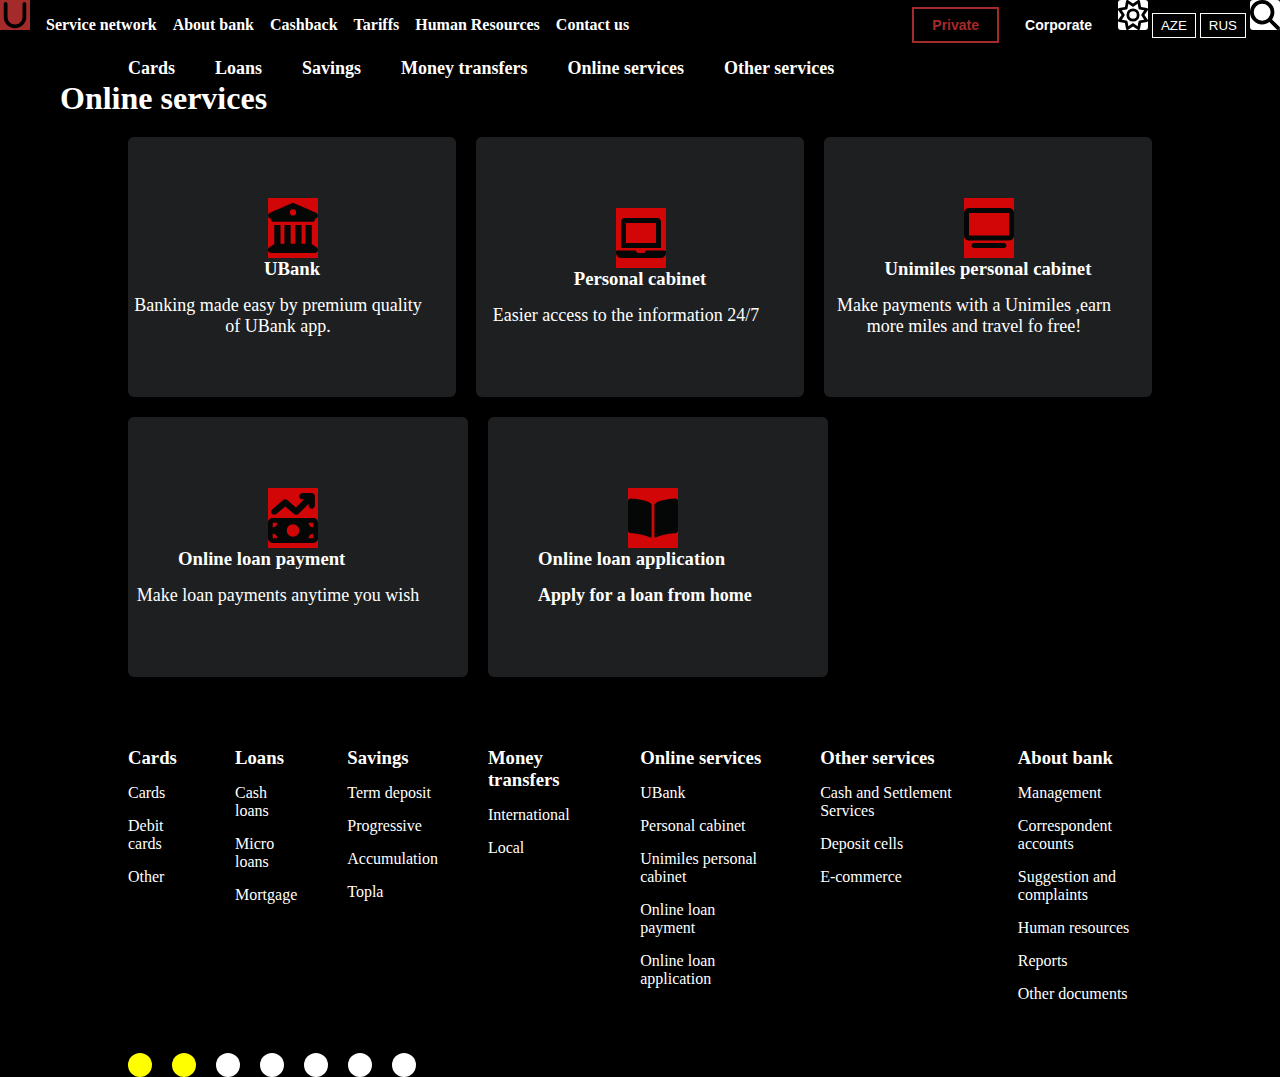
<file: 07-UnibankOnlineServicesPage/index.html>
<!DOCTYPE html>
<html lang="en">
<head>
    <meta charset="UTF-8">
    <meta name="viewport" content="width=device-width, initial-scale=1.0">
    <title>Document</title>
    <link rel="stylesheet" href="./style.css">
    <link rel="stylesheet" href="https://cdnjs.cloudflare.com/ajax/libs/font-awesome/6.5.1/css/all.min.css"
     integrity="sha512-DTOQO9RWCH3ppGqcWaEA1BIZOC6xxalwEsw9c2QQeAIftl+Vegovlnee1c9QX4TctnWMn13TZye+giMm8e2LwA==" crossorigin="anonymous" referrerpolicy="no-referrer" />

</head>
<body>
    <header>
        <div class="part">
            <div class="part1">
                <img src="./u-solid.svg" class="icon">
                <a>Service network</a>
                <a>About bank</a>
                <a>Cashback</a>
                <a>Tariffs</a>
                <a>Human Resources</a>
                <a>Contact us</a>
            </div>
            <div class="part2">
                <button class="private-button">Private</button>
                <button class="corporate-button">Corporate</button>
                    <img src="./sun-regular.svg" class="sun">
                <button class="aze-button">AZE</button>
                <button class="rus-button">RUS</button>
                <img src="./magnifying-glass-solid.svg" class="search">
            </div>
        </div>
        <div class="part3">
            <p>Cards</p>
            <p>Loans</p>
            <p>Savings</p>
            <p>Money transfers</p>
            <p>Online services</p>
            <p>Other services</p>
        </div>
    </header>
    <h1>Online services</h1>
    <div class="cards1">
        <div class="card1">
            <img src="./building-columns-solid.svg" class="bank">
            <h3 class="card1-title">UBank</h3>
            <p class="card1-text">Banking made easy by premium quality of UBank app.</p>
        </div>
        <div class="card2">
            <img src="./laptop-solid.svg" class="computer">
            <h3 class="card2-title">Personal cabinet</h3>
            <p class="card2-text">Easier access to the information 24/7</p>
        </div>
        <div class="card3">
            <img src="./tv-solid.svg" class="television">
            <h3 class="card3-title">Unimiles personal cabinet</h3>
            <p class="card3-text">Make payments with a Unimiles ,earn more miles and travel fo free!</p>
        </div>
    </div>
    <div class="cards2">
        <div class="card4">
            <img src="./money-bill-trend-up-solid.svg" class="money">
            <h3 class="card4-title">Online loan payment</h3>
            <p class="card4-text"> Make loan payments anytime you wish </p>
        </div>
        <div class="card5">
            <img src="./book-open-solid.svg" class="book">
            <h3 class="card5-title">Online loan application</h3>
            <p class="card5-title">Apply for a loan from home</p>
        </div>
    </div>
    <div class="items">
        <div class="item1">
            <h3>Cards</h3>
            <p id="col1">Cards</p>
            <p id="col1">Debit cards</p>
            <p id="col1">Other</p>
        </div>
        <div class="item2">
            <h3>Loans</h3>
            <p id="col1">Cash loans</p>
            <p id="col1">Micro loans</p>
            <p id="col1">Mortgage</p>
        </div>
        <div class="item3">
            <h3>Savings</h3>
            <p id="col1">Term deposit</p>
            <p id="col1">Progressive</p>
            <p id="col1">Accumulation</p>
            <p id="col1">Topla</p>
        </div>
        <div class="item4">
            <h3>Money transfers</h3>
            <p id="col1">International</p>
            <p id="col1">Local</p>
        </div>
        <div class="item5">
            <h3>Online services</h3>
            <p id="col1">UBank</p>
            <p id="col1">Personal cabinet</p>
            <p id="col1">Unimiles personal cabinet</p>
            <p id="col1">Online loan payment</p>
            <p id="col1">Online loan application</p>
        </div>
        <div class="item6">
            <h3>Other services</h3>
            <p id="col1">Cash and Settlement Services</p>
            <p id="col1">Deposit cells</p>
            <p id="col1">E-commerce</p>
        </div>
        <div class="item7">
            <h3>About bank</h3>
            <p id="col1">Management</p>
            <p id="col1">Correspondent accounts</p>
            <p id="col1">Suggestion and complaints</p>
            <p id="col1">Human resources</p>
            <p id="col1">Reports</p>
            <p id="col1">Other documents</p>
        </div>
    </div>
    <div class="icons">
        <i class="fa-brands fa-apple" id="icon2"></i>
        <i class="fa-solid fa-gear" id="icon2"></i>
        <i class="fa-solid fa-gear"></i>
        <i class="fa-brands fa-x-twitter"></i>
        <i class="fab fa-youtube"></i>
        <i class="fa-brands fa-instagram"></i>
        <i class="fab fa-telegram-plane"></i>
    </div>
</body>
</html>
</file>
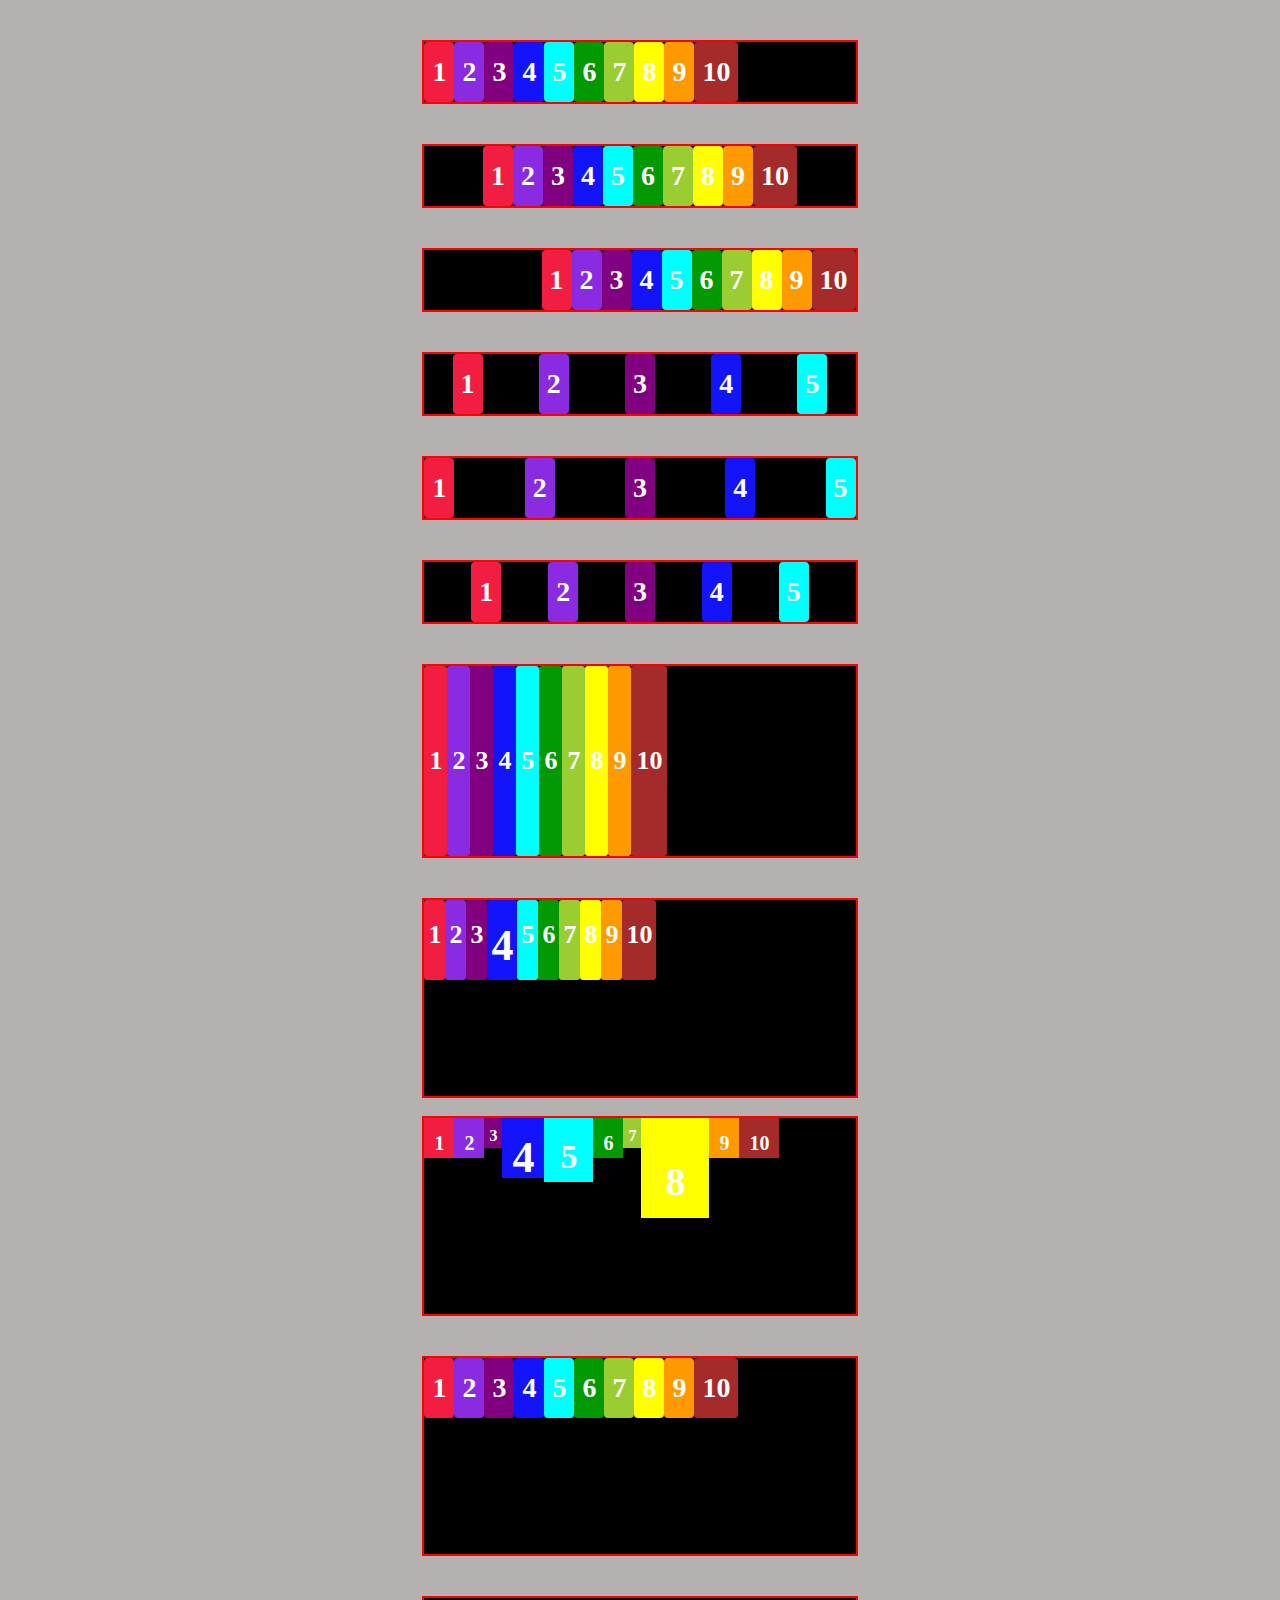
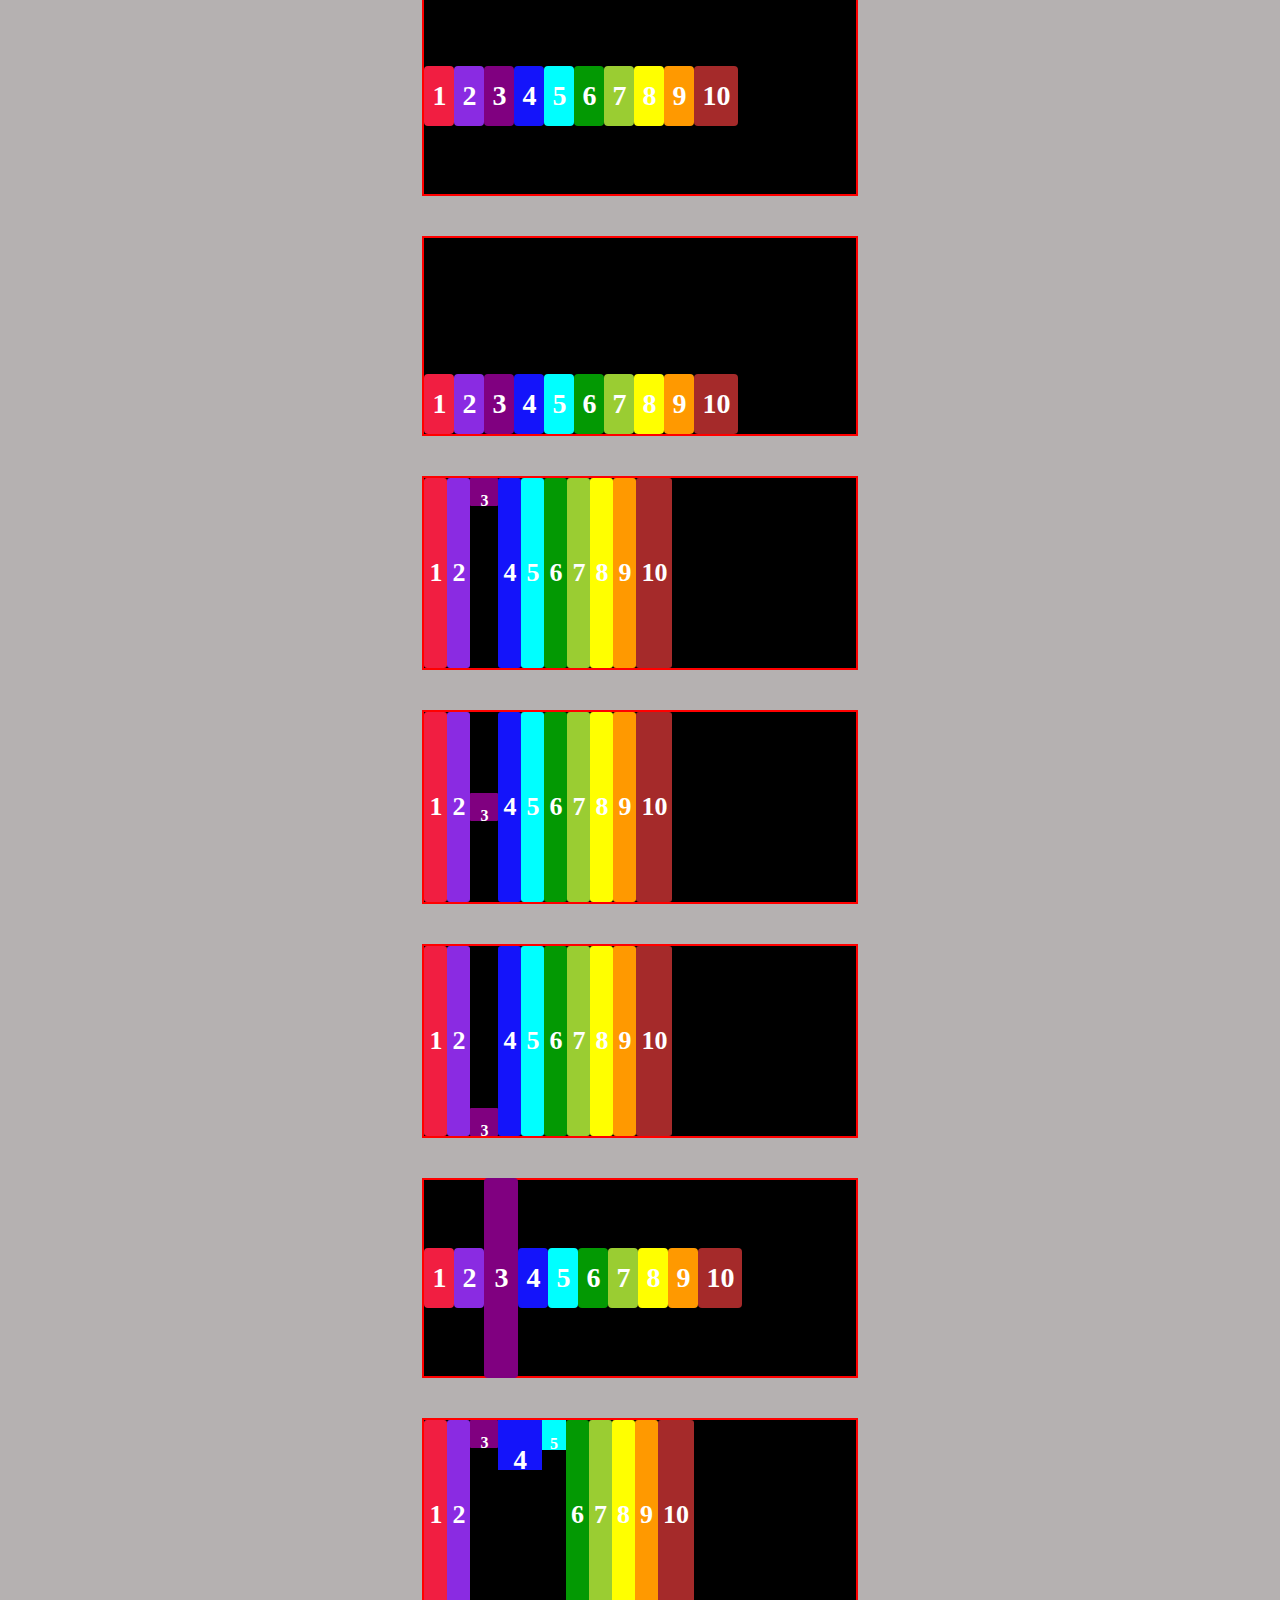
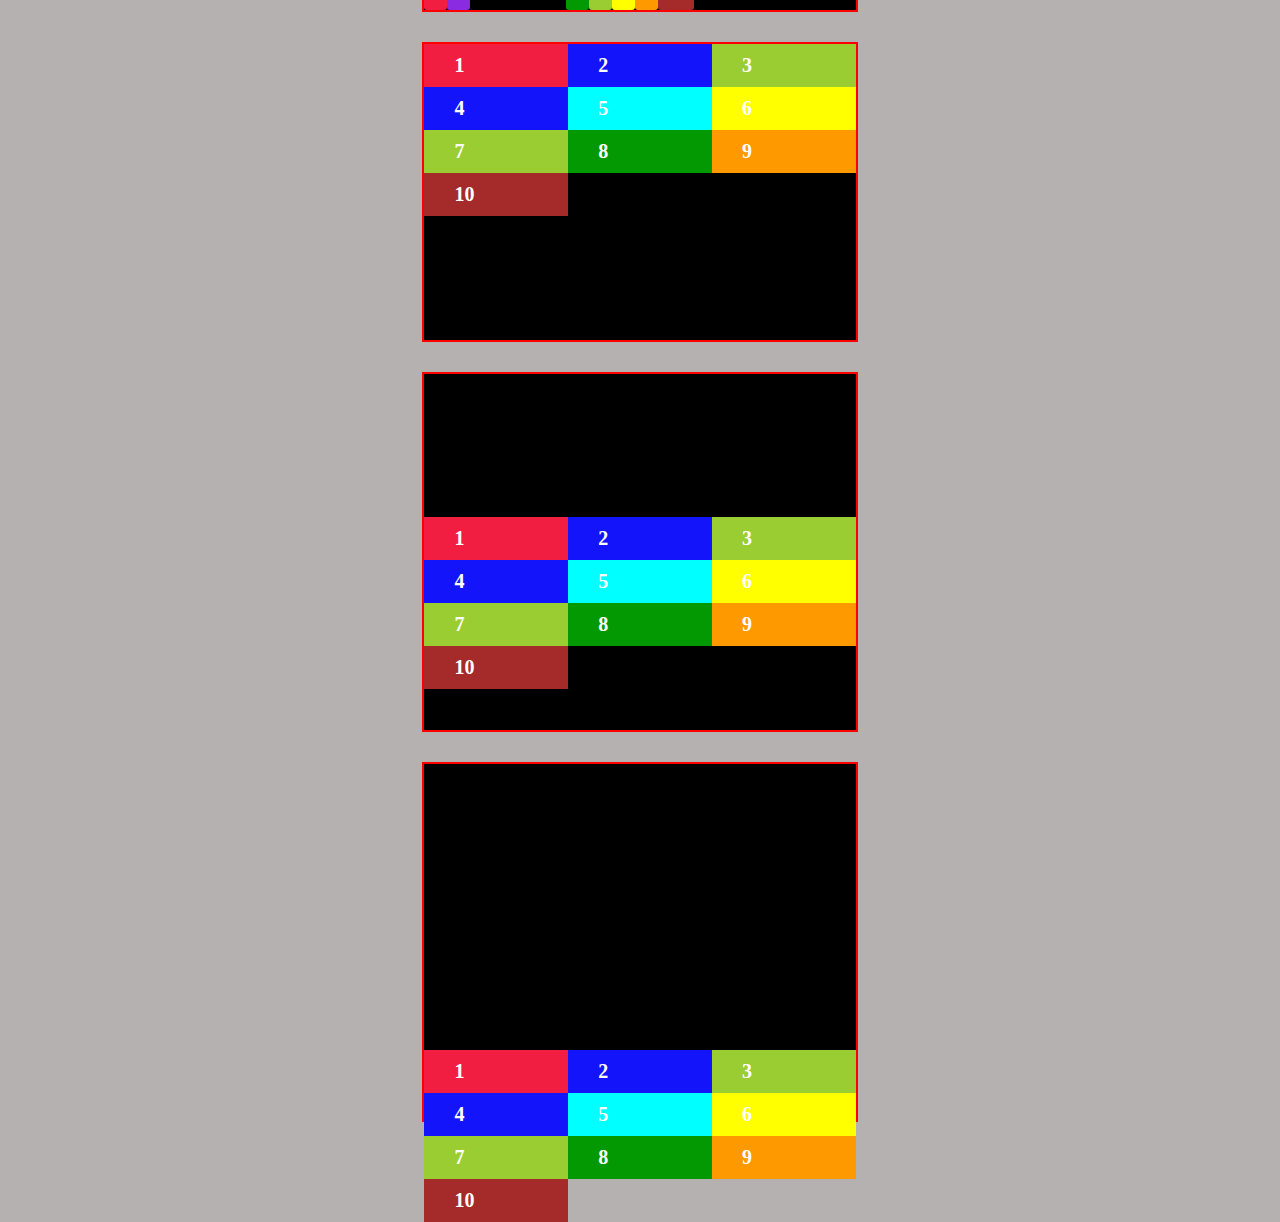
<file: 08-FlexBox/index.html>
<!DOCTYPE html>
<html lang="en">
<head>
    <meta charset="UTF-8">
    <meta name="viewport" content="width=device-width, initial-scale=1.0">
    <title>Document</title>
    <link rel="stylesheet" href="./style.css">
</head>
<body>
    <div class="container">
        <div class="container-1">
            <div class="box box-1">1</div>
            <div class="box box-2">2</div>
            <div class="box box-3">3</div>
            <div class="box box-4">4</div>
            <div class="box box-5">5</div>
            <div class="box box-6">6</div>
            <div class="box box-7">7</div>
            <div class="box box-8">8</div>
            <div class="box box-9">9</div>
            <div class="box box-10">10</div>
           </div> 
           <div class="container-2">
            <div class="box box-1">1</div>
            <div class="box box-2">2</div>
            <div class="box box-3">3</div>
            <div class="box box-4">4</div>
            <div class="box box-5">5</div>
            <div class="box box-6">6</div>
            <div class="box box-7">7</div>
            <div class="box box-8">8</div>
            <div class="box box-9">9</div>
            <div class="box box-10">10</div>
           </div>
           <div class="container-3">
            <div class="box box-1">1</div>
            <div class="box box-2">2</div>
            <div class="box box-3">3</div>
            <div class="box box-4">4</div>
            <div class="box box-5">5</div>
            <div class="box box-6">6</div>
            <div class="box box-7">7</div>
            <div class="box box-8">8</div>
            <div class="box box-9">9</div>
            <div class="box box-10">10</div>
           </div>
           <div class="container-4">
            <div class="box box-1">1</div>
            <div class="box box-2">2</div>
            <div class="box box-3">3</div>
            <div class="box box-4">4</div>
            <div class="box box-5">5</div>
           </div>
           <div class="container-5">
            <div class="box box-1">1</div>
            <div class="box box-2">2</div>
            <div class="box box-3">3</div>
            <div class="box box-4">4</div>
            <div class="box box-5">5</div>
           </div>
           <div class="container-6">
            <div class="box box-1">1</div>
            <div class="box box-2">2</div>
            <div class="box box-3">3</div>
            <div class="box box-4">4</div>
            <div class="box box-5">5</div>
           </div>
    <div class="container-7">
        <div class="drawer box-1">1</div>
        <div class="drawer box-2">2</div>
        <div class="drawer box-3">3</div>
        <div class="drawer box-4">4</div>
        <div class="drawer box-5">5</div>
        <div class="drawer box-6">6</div>
        <div class="drawer box-7">7</div>
        <div class="drawer box-8">8</div>
        <div class="drawer box-9">9</div>
        <div class="drawer box-10">10</div>
    </div>
    <div class="container-8">
        <div class="cabinet box1">1</div>
        <div class="cabinet box2">2</div>
        <div class="cabinet box3">3</div>
        <div class="cabinet box4">4</div>
        <div class="cabinet box5">5</div>
        <div class="cabinet box6">6</div>
        <div class="cabinet box7">7</div>
        <div class="cabinet box8">8</div>
        <div class="cabinet box9">9</div>
        <div class="cabinet box10">10</div>
    </div>
    <div class="container-9">
        <div class="card1 card-1">1</div>
        <div class="card2 card-2">2</div>
        <div class="card3 card-3">3</div>
        <div class="card4 card-4">4</div>
        <div class="card5 card-5">5</div>
        <div class="card6 card-6">6</div>
        <div class="card7 card-7">7</div>
        <div class="card8 card-8">8</div>
        <div class="card9 card-9">9</div>
        <div class="card10 card-10">10</div>
    </div>
    <div class="container-10">
        <div class="box box-1">1</div>
        <div class="box box-2">2</div>
        <div class="box box-3">3</div>
        <div class="box box-4">4</div>
        <div class="box box-5">5</div>
        <div class="box box-6">6</div>
        <div class="box box-7">7</div>
        <div class="box box-8">8</div>
        <div class="box box-9">9</div>
        <div class="box box-10">10</div>
    </div>
    <div class="container-11">
        <div class="box box-1">1</div>
        <div class="box box-2">2</div>
        <div class="box box-3">3</div>
        <div class="box box-4">4</div>
        <div class="box box-5">5</div>
        <div class="box box-6">6</div>
        <div class="box box-7">7</div>
        <div class="box box-8">8</div>
        <div class="box box-9">9</div>
        <div class="box box-10">10</div>
    </div>
    <div class="container-12">
        <div class="box box-1">1</div>
        <div class="box box-2">2</div>
        <div class="box box-3">3</div>
        <div class="box box-4">4</div>
        <div class="box box-5">5</div>
        <div class="box box-6">6</div>
        <div class="box box-7">7</div>
        <div class="box box-8">8</div>
        <div class="box box-9">9</div>
        <div class="box box-10">10</div>
    </div>
    <div class="container-13">
        <div class="drawer box-1">1</div>
        <div class="drawer box-2">2</div>
        <div class="drawer-3 box-3">3</div>
        <div class="drawer box-4">4</div>
        <div class="drawer box-5">5</div>
        <div class="drawer box-6">6</div>
        <div class="drawer box-7">7</div>
        <div class="drawer box-8">8</div>
        <div class="drawer box-9">9</div>
        <div class="drawer box-10">10</div>
    </div>
    <div class="container-14">
        <div class="drawer box-1">1</div>
        <div class="drawer box-2">2</div>
        <div class="drawer-3 box-3">3</div>
        <div class="drawer box-4">4</div>
        <div class="drawer box-5">5</div>
        <div class="drawer box-6">6</div>
        <div class="drawer box-7">7</div>
        <div class="drawer box-8">8</div>
        <div class="drawer box-9">9</div>
        <div class="drawer box-10">10</div>
    </div>
    <div class="container-15">
        <div class="drawer box-1">1</div>
        <div class="drawer box-2">2</div>
        <div class="drawer-3 box-3">3</div>
        <div class="drawer box-4">4</div>
        <div class="drawer box-5">5</div>
        <div class="drawer box-6">6</div>
        <div class="drawer box-7">7</div>
        <div class="drawer box-8">8</div>
        <div class="drawer box-9">9</div>
        <div class="drawer box-10">10</div>
    </div>
    <div class="container-16">
        <div class="box box-1">1</div>
        <div class="box box-2">2</div>
        <div class="page box-3">3</div>
        <div class="box box-4">4</div>
        <div class="box box-5">5</div>
        <div class="box box-6">6</div>
        <div class="box box-7">7</div>
        <div class="box box-8">8</div>
        <div class="box box-9">9</div>
        <div class="box box-10">10</div>
    </div>
    <div class="container-17">
        <div class="drawer box-1">1</div>
        <div class="drawer box-2">2</div>
        <div class="drawer-3 box-3">3</div>
        <div class="drawer4 box-4">4</div>
        <div class="drawer5 box-5">5</div>
        <div class="drawer box-6">6</div>
        <div class="drawer box-7">7</div>
        <div class="drawer box-8">8</div>
        <div class="drawer box-9">9</div>
        <div class="drawer box-10">10</div>
    </div>
    <div class="container-18">
        <div id="row1">
        <div class="square square-1">1</div>
        <div class="square square-4">4</div>
        <div class="square square-7">7</div>
        <div class="square square-10">10</div>
        </div>
        <div id="row2">
        <div class="square square-4">2</div>
        <div class="square square-5">5</div>
        <div class="square square-6">8</div>
        </div>
        <div id="row3">
        <div class="square square-7">3</div>
        <div class="square square-8">6</div>
        <div class="square square-9">9</div>
        </div>
    </div>
    <div class="container-19">
        <div id="row1">
        <div class="square square-1">1</div>
        <div class="square square-4">4</div>
        <div class="square square-7">7</div>
        <div class="square square-10">10</div>
        </div>
        <div id="row2">
        <div class="square square-4">2</div>
        <div class="square square-5">5</div>
        <div class="square square-6">8</div>
        </div>
        <div id="row3">
        <div class="square square-7">3</div>
        <div class="square square-8">6</div>
        <div class="square square-9">9</div>
        </div>
    </div>
    <div class="container-20">
        <div id="row1">
        <div class="square square-1">1</div>
        <div class="square square-4">4</div>
        <div class="square square-7">7</div>
        <div class="square square-10">10</div>
        </div>
        <div id="row2">
        <div class="square square-4">2</div>
        <div class="square square-5">5</div>
        <div class="square square-6">8</div>
        </div>
        <div id="row3">
        <div class="square square-7">3</div>
        <div class="square square-8">6</div>
        <div class="square square-9">9</div>
        </div>
    </div>
    </div>
</body>
</html>
</file>
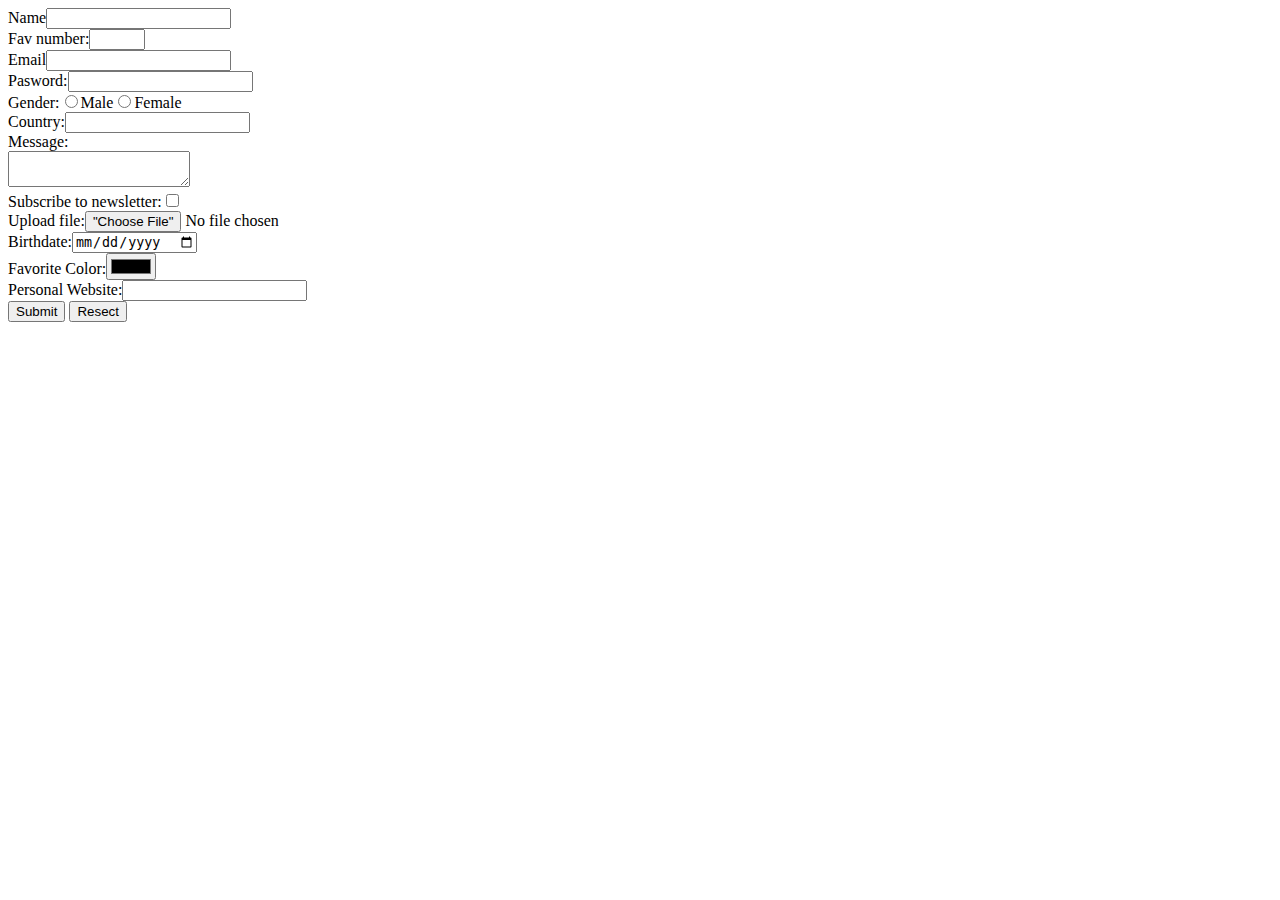
<file: 02-HtmlIntroduction/form.html>
<!DOCTYPE html>
<html lang="en">
<head>
    <meta charset="UTF-8">
    <meta name="viewport" content="width=device-width, initial-scale=1.0">
    <title>Document</title>
</head>
<body>
   <label>Name</label><input maxlength="5" type="text" name="Name">
   <br/>
   <label>Fav number:</label><input min="6" max="30" type="number" name="Fav-number">
   <br/>
   <label>Email</label><input type="email" name="Email">
   <br/>
   <label>Pasword:</label><input type="password" name="Pasword">
   <br/>
   <label>Gender:</label><input type="radio"  name="gender">Male<input type="radio" name="gender">Female
   <br/>
   <label>Country:</label><input type="" name="country">
   <br/>
   <label>Message:</label>
   <br/>
   <textarea></textarea>
   <br/>
   <label>Subscribe to newsletter:</label><input type="checkbox" name="Subscribe to newsletter">
   <br/>
   <label>Upload file:</label><button>"Choose File"</button> No file chosen
   <br/>
   <label>Birthdate:</label><input type="date" name="Birthdate">
   <br/>
   <label>Favorite Color:</label><input type="color" name="favorite color" >
   <br/>
   <label>Personal Website:</label><input type="text" name="personal website">
   <br/>
   <input type="submit" value="Submit">
   <button>Resect</button>

</body>
</html>
</file>
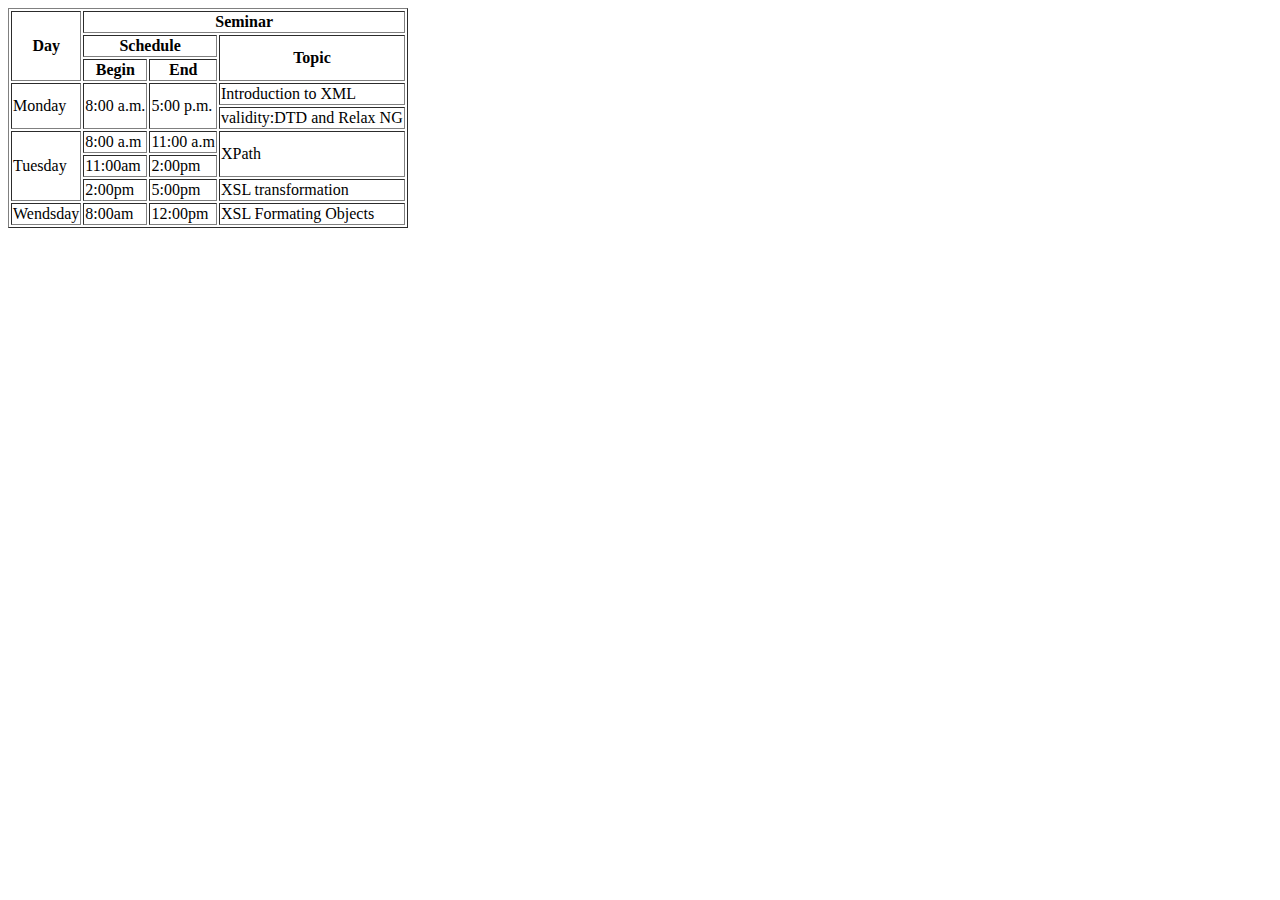
<file: 02-HtmlIntroduction/table.html>
<!DOCTYPE html>
<html lang="en">
<head>
    <meta charset="UTF-8">
    <meta name="viewport" content="width=device-width, initial-scale=1.0">
    <title>Document</title>
</head>
<body>
    <table border="1" width="400px">
        <thead>
        <tr>
        <th rowspan="3">Day</th>
        <th colspan="3">Seminar</th>
        </tr>
        <tr>
         <th colspan="2">Schedule</th>
         <th rowspan="3">Topic</th>  
        </tr>
        <tr>
            <th>Begin</th>
            <th>End</th>
        </tr>
        </thead>
        <tbody>
            <tr>
              <td rowspan="2">Monday</td>  
              <td rowspan="2">8:00 a.m.</td>
              <td rowspan="2">5:00 p.m.</td>
              <td>Introduction to XML</td>
            </tr>
            <tr>
            <td>validity:DTD and Relax NG</td>    
            </tr>
            <tr>
            <td rowspan="3">Tuesday</td>
            <td>8:00 a.m</td>
            <td>11:00 a.m</td>
            <td rowspan="2">XPath</td>
            </tr>
            <tr>
                <td>11:00am</td>
                <td>2:00pm</td>
            </tr>
            <tr>
             <td>2:00pm</td>   
             <td>5:00pm</td>
             <td>XSL transformation</td>
            </tr>
            <tr>
                <td>Wendsday</td>
                <td>8:00am</td>
                <td>12:00pm</td>
                <td>XSL Formating Objects</td>
            </tr>
        </tbody>

    </table>
</body>
</html>
</file>
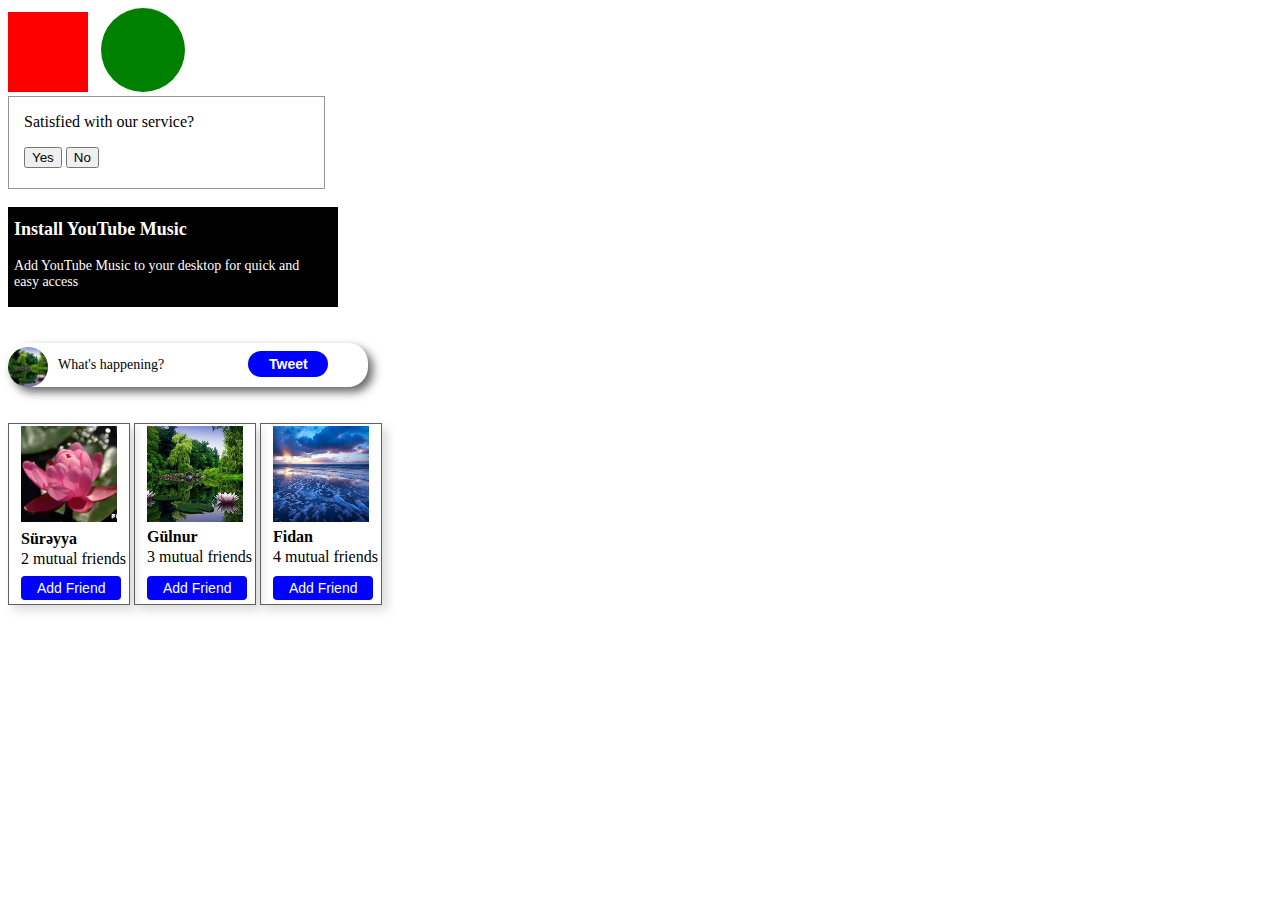
<file: 03-CssSelectorsColorsBG/proyekt.html>
<!DOCTYPE html>
<html>
    <head>
        <link rel="stylesheet" href="proyekt.css">
        <title>My project</title>
    </head>
    <body>
        <div class="red-square"></div>
        <div class="green-circule"></div>
        <div class="card">
        <p class="title">Satisfied with our service?</p>
        <button>Yes</button>
        <button>No</button>
        </div>
        <div class="information">
          <p class="information-title">Install YouTube Music</p> 
          <p class="information-sentence">Add YouTube Music to your desktop for quick and easy access </p> 
        </div>
        <br/>
        <br/>
        <div class="box">
            <img class="flower-picture" src="peactures/OIP (1).jpg">
            <p class="box-sentence">What's happening?</p>
            <button class="tweet-button">Tweet</button>
        </div>
        <br/>
        <br/>
        <div class="my-design">
     <img class="ocean-picture" src="peactures/OIP.jpg">
     <p class="video-author">
        Sürəyya
     </p>
     <p class="profile-frends">
        2 mutual friends
    </p>
    <button class="design-button">Add Friend</button>
        </div>
        <div class="favorite-design">
            <img class="sky-picture" src="peactures/OIP (1).jpg">
            <p class="profile-author">Gülnur</p>
            <p class="gülnur-friends">3 mutual friends</p>
            <button class="profile-button">Add Friend</button>
        </div>
        <div class="beautiful-design">
        <img class="lake-picture" src="peactures/OIP (2).jpg">
        <p class="fidan-profile">Fidan</p>
        <p class="fidan-friends">4 mutual friends</p>
        <button class="profile-button">Add Friend</button>
        </div>
    </body>
</html>
</file>
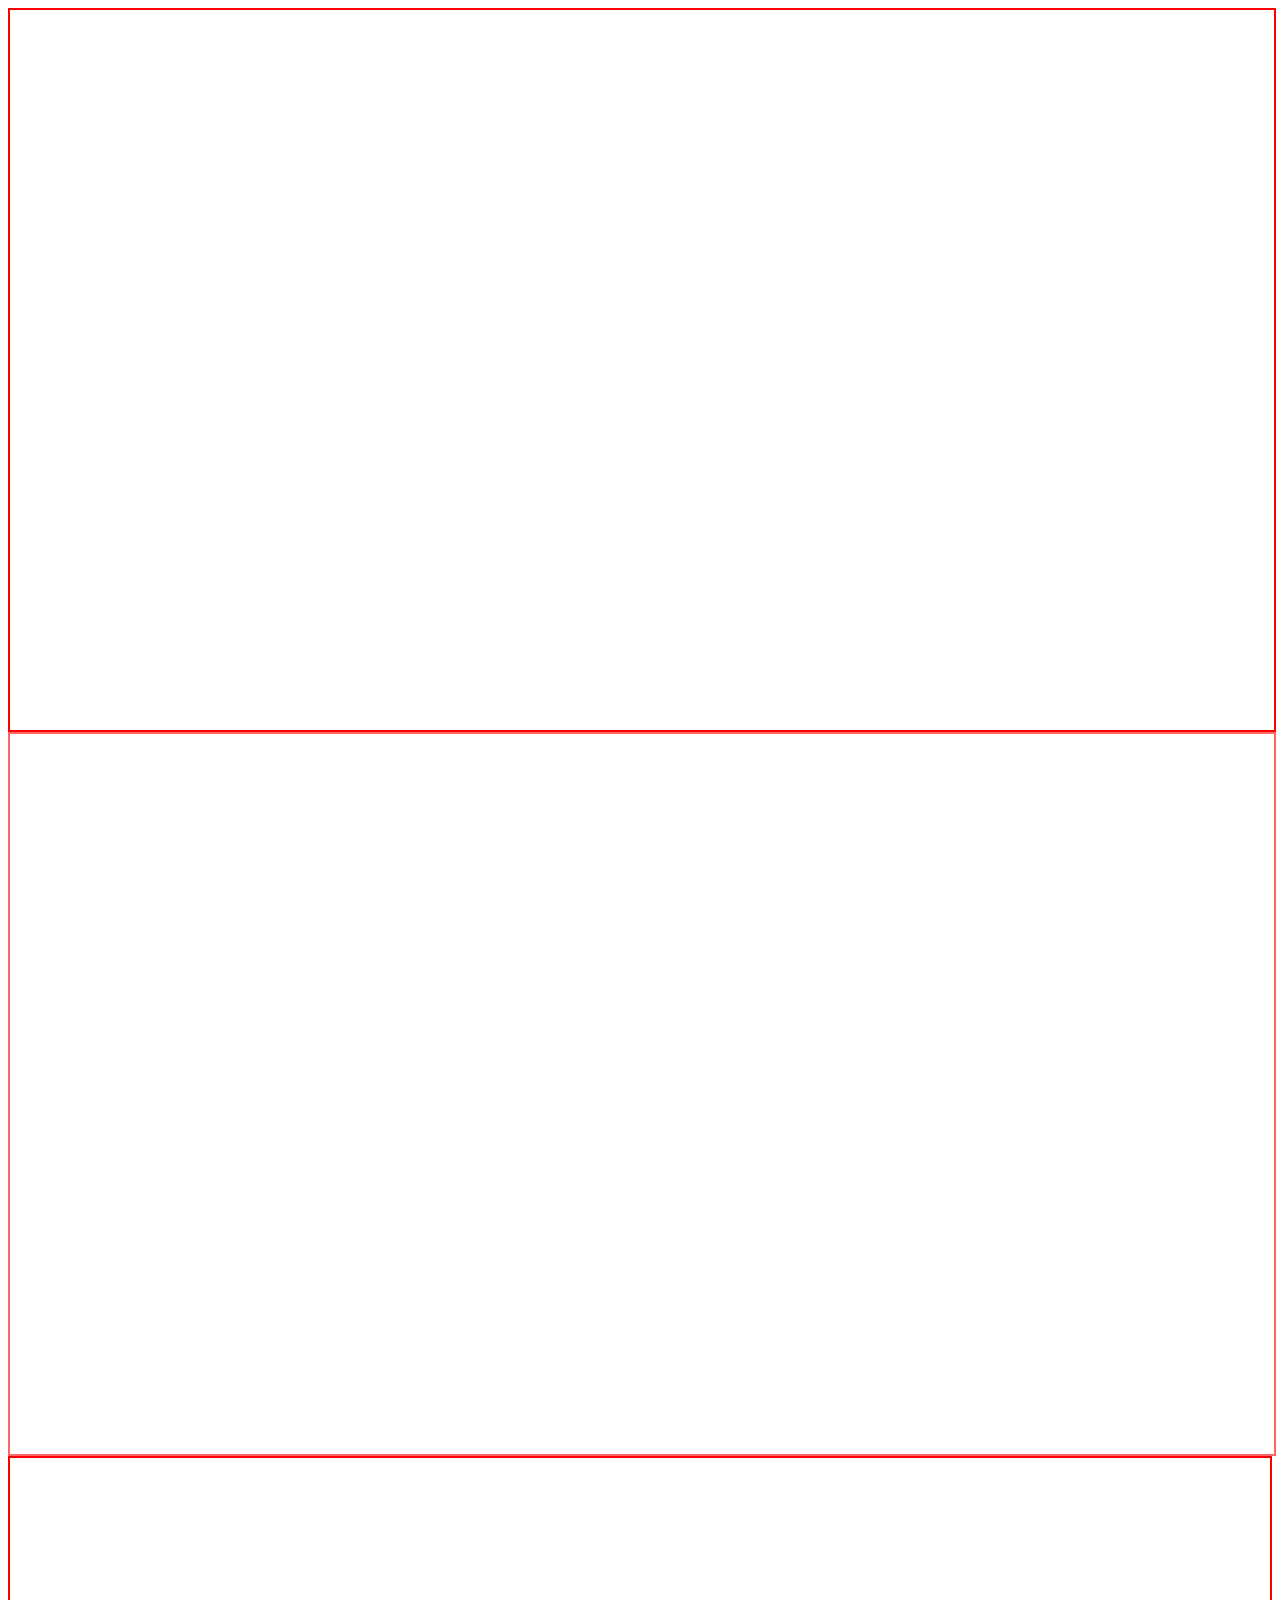
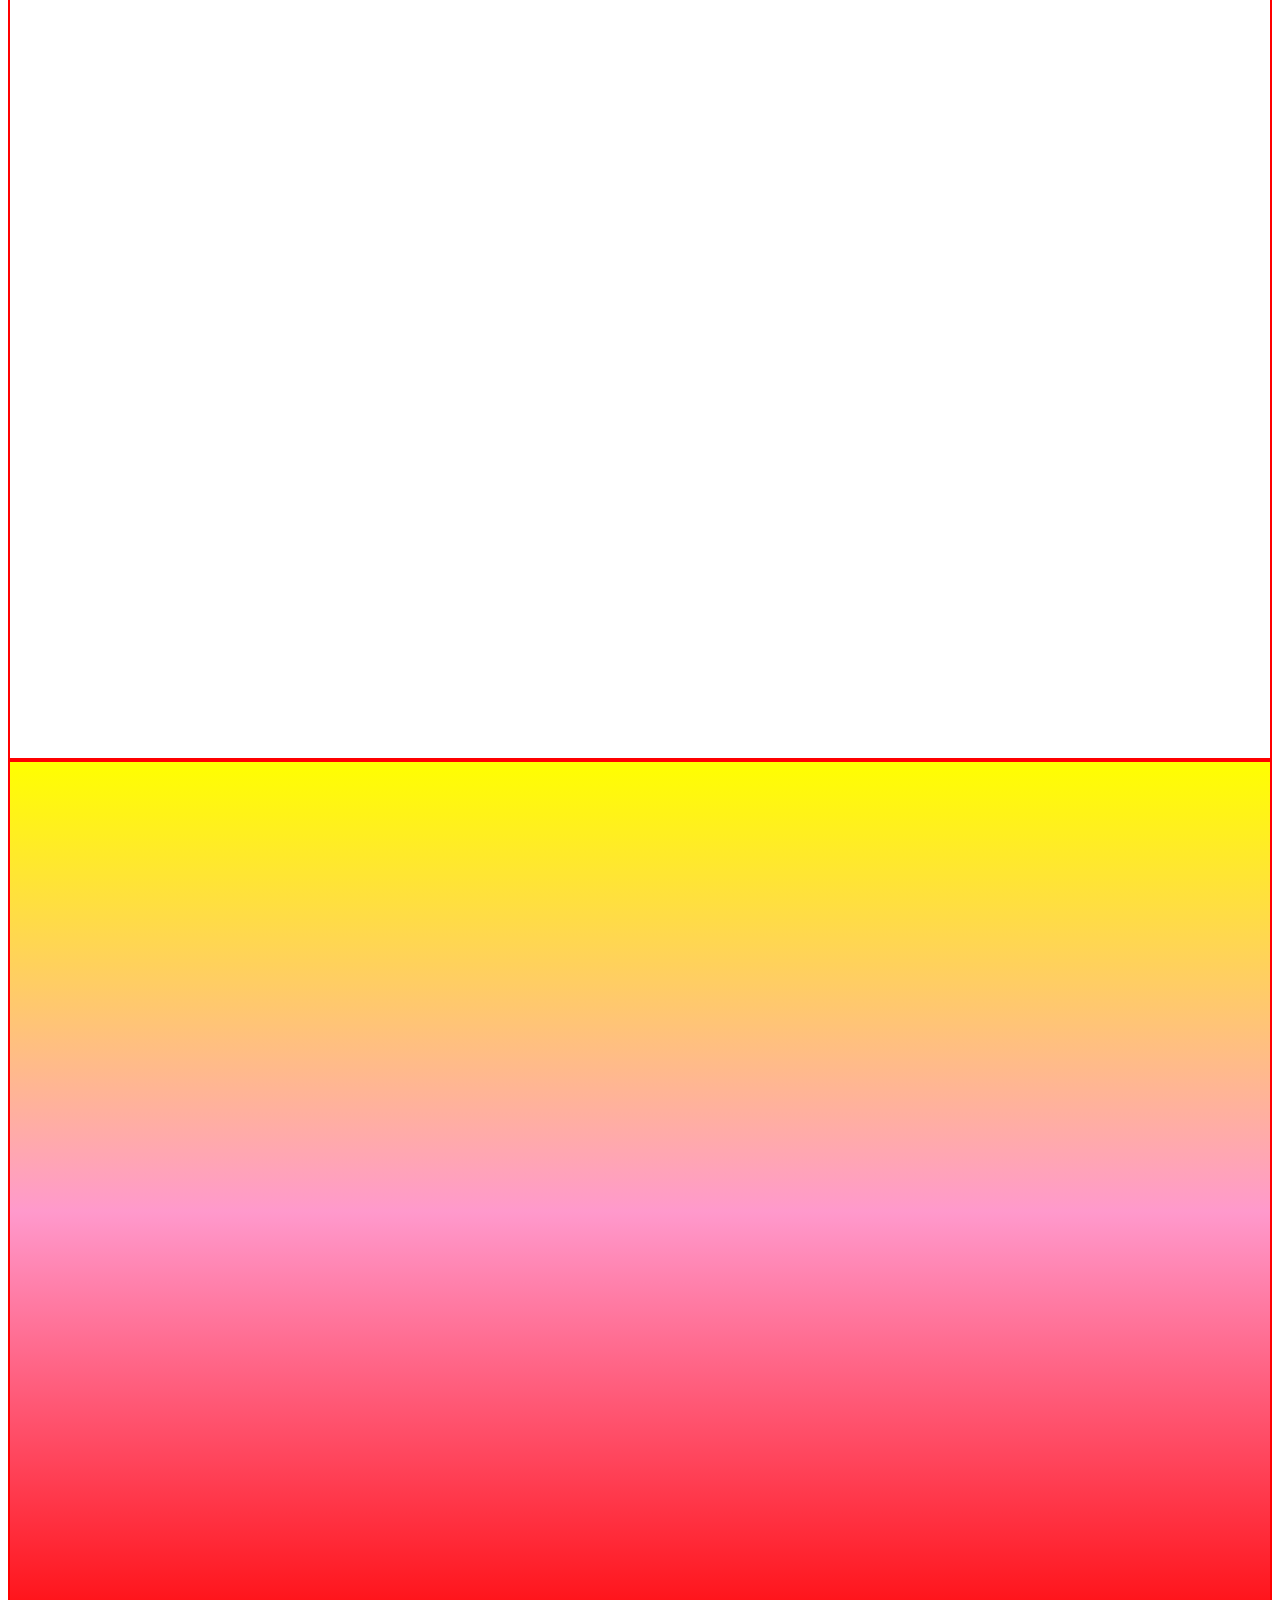
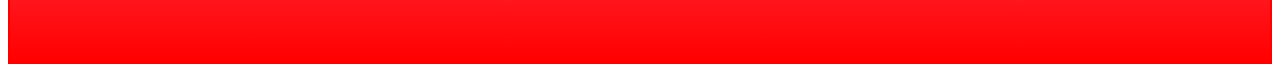
<file: 04-WebPageWithHtmlCss/background.html>
<!DOCTYPE html>
<html lang="en">
<head>
    <meta charset="UTF-8">
    <meta name="viewport" content="width=device-width, initial-scale=1.0">
    <title>Document</title>
    <link rel="stylesheet" href="./background.css">
</head>
<body>
    <div class="background1">
        <h1 class="headding1">I'm BIG IMAGE</h1>
    </div>
    <div class="background2">
        <h1 class="headding2">I'm FOLDER IMAGE</h1>
    </div>
    <div class="background3">
        <h1 class="headding3">I'm SMALL IMAGE</h1>
    </div>
    <div class="background4">
    </div>
</body>
</html>
</file>
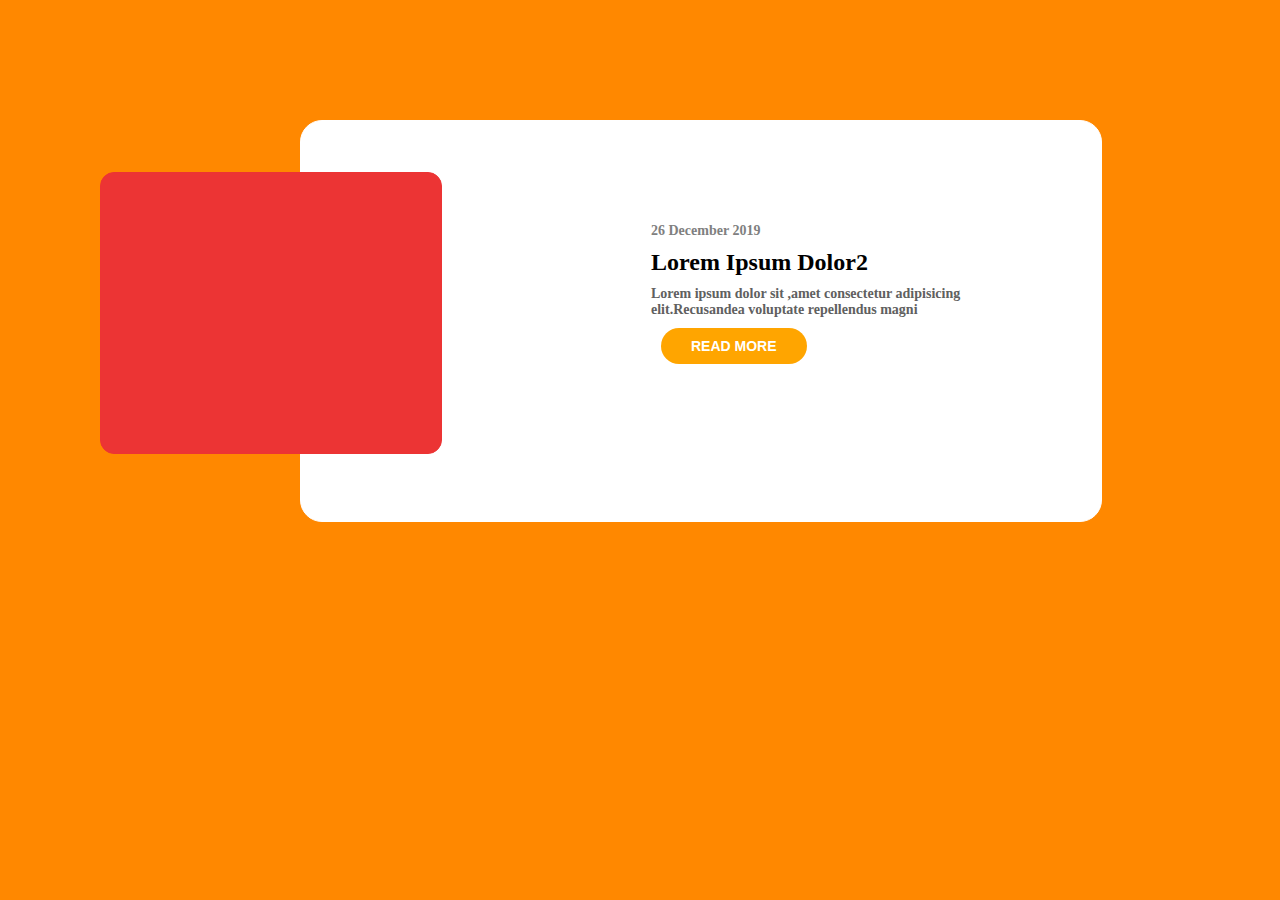
<file: 05-TaskWithPosition/lorem.html>
<!DOCTYPE html>
<html lang="en">
<head>
    <meta charset="UTF-8">
    <meta name="viewport" content="width=device-width, initial-scale=1.0">
    <title>Document</title>
    <link rel="stylesheet" href="./lorem.css">
</head>
<body>
<div class="box-1">
    <span class="time">26 December 2019</span>
    <h2 class="title">Lorem Ipsum Dolor2</h2>
     <p class="lorem">Lorem ipsum dolor sit ,amet consectetur adipisicing elit.Recusandea voluptate repellendus magni</p>
    <button class="read-more"><a href="https://www.lipsum.com/" id="button">READ MORE</a></button>
</div>
<div class="box-2"> 
</div>
</body>
</html>
</file>
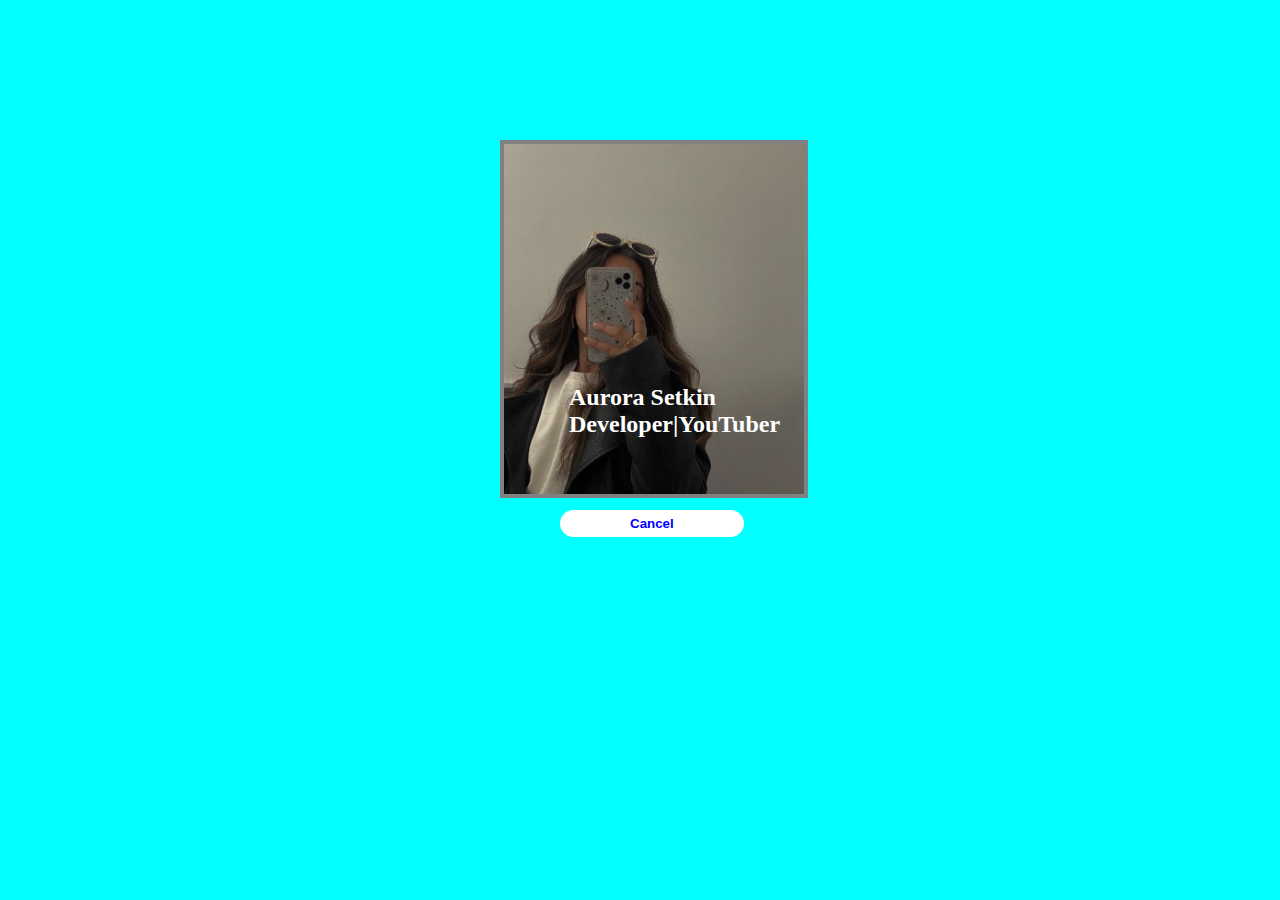
<file: 05-TaskWithPosition/position.html>
<!DOCTYPE html>
<html lang="en">
<head>
    <meta charset="UTF-8">
    <meta name="viewport" content="width=device-width, initial-scale=1.0">
    <title>Document</title>
    <link rel="stylesheet" href="./position.css">
    <link rel="stylesheet" href="https://cdnjs.cloudflare.com/ajax/libs/font-awesome/6.5.1/css/all.min.css" integrity="sha512-DTOQO9RWCH3ppGqcWaEA1BIZOC6xxalwEsw9c2QQeAIftl+Vegovlnee1c9QX4TctnWMn13TZye+giMm8e2LwA==" crossorigin="anonymous" referrerpolicy="no-referrer" />

</head>
<body>
    <div class="main">
    <div class="background1">
        <p>Aurora Setkin
        Developer|YouTuber
        </p>
        <div>
            <a href="https://www.facebook.com/" ><i class="fa-brands fa-facebook" id="facebook"></i></a>
            <a href="https://twitter.com/"><i class="fa-brands fa-twitter" id="twitter"></i></a>
            <a href="https://www.instagram.com/"><i class="fa-brands fa-instagram" id="instagram"></i></a>
            <a href="https://www.youtube.com/"><i class="fa-brands fa-youtube" id="youtube"></i></a>
        </div>
    </div>
    <i class="fa-solid fa-caret-down" id="caret-down"></i>
    <button class="cancel-button">Cancel</button>
    </div>
</body>

</html>
</file>
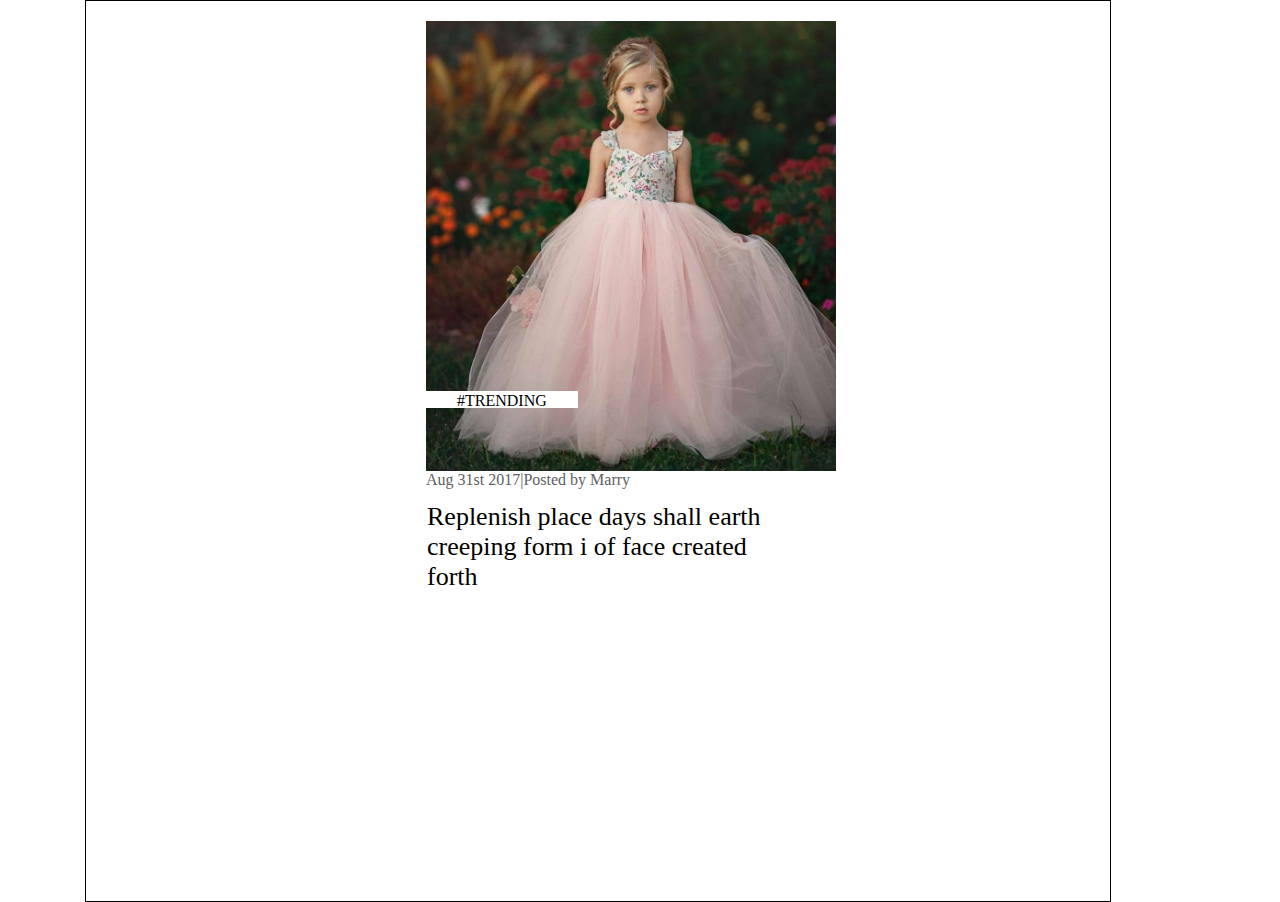
<file: 05-TaskWithPosition/position1.html>
<!DOCTYPE html>
<html lang="en">
<head>
    <meta charset="UTF-8">
    <meta name="viewport" content="width=device-width, initial-scale=1.0">
    <title>Document</title>
    <link rel="stylesheet" href="./position1.css">
</head>
<body>
    <div class="main">
    <div class="background1">
        <div class="box"><p>#TRENDING</p></div>
    </div>
    <div>
        <span class="date">Aug 31st 2017|Posted by Marry </span>
        <p class="sentence">Replenish place days shall earth creeping form i of face created forth</p>
    </div>
    </div>
</body>
</html>
</file>
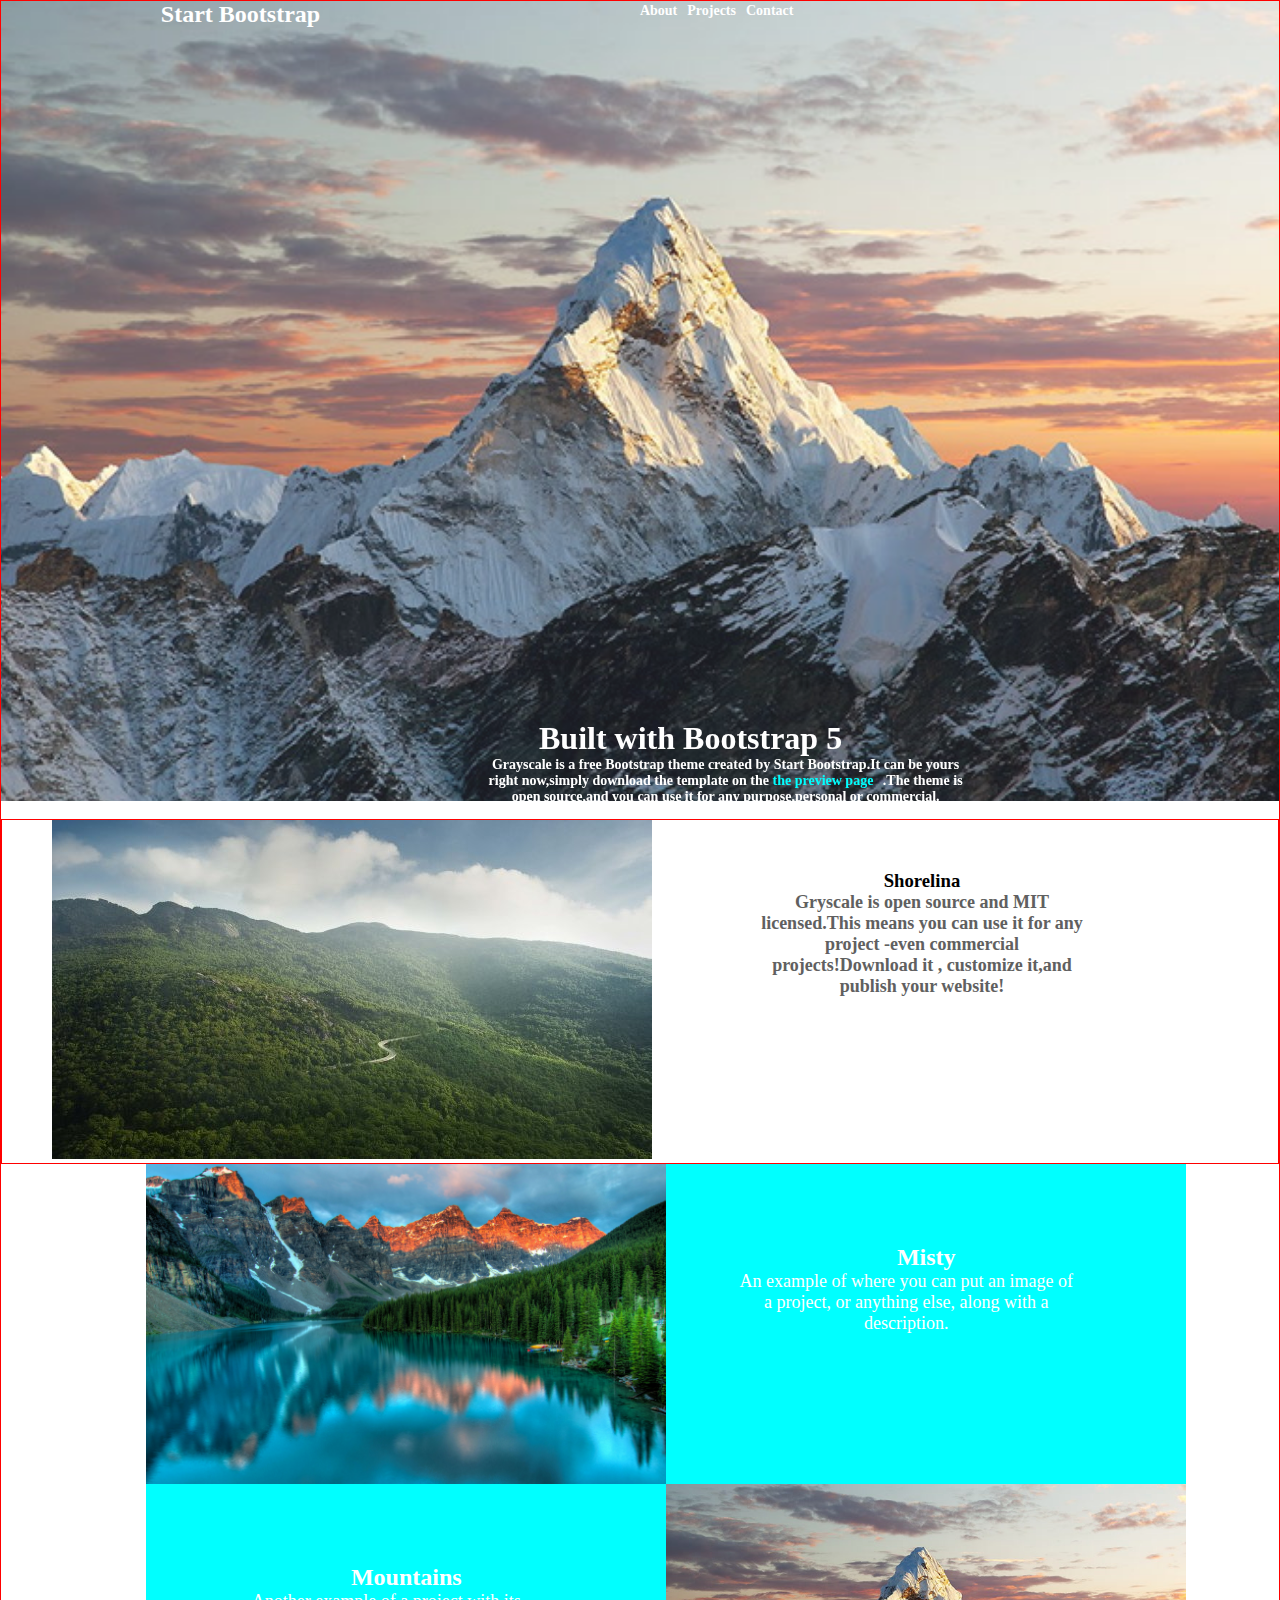
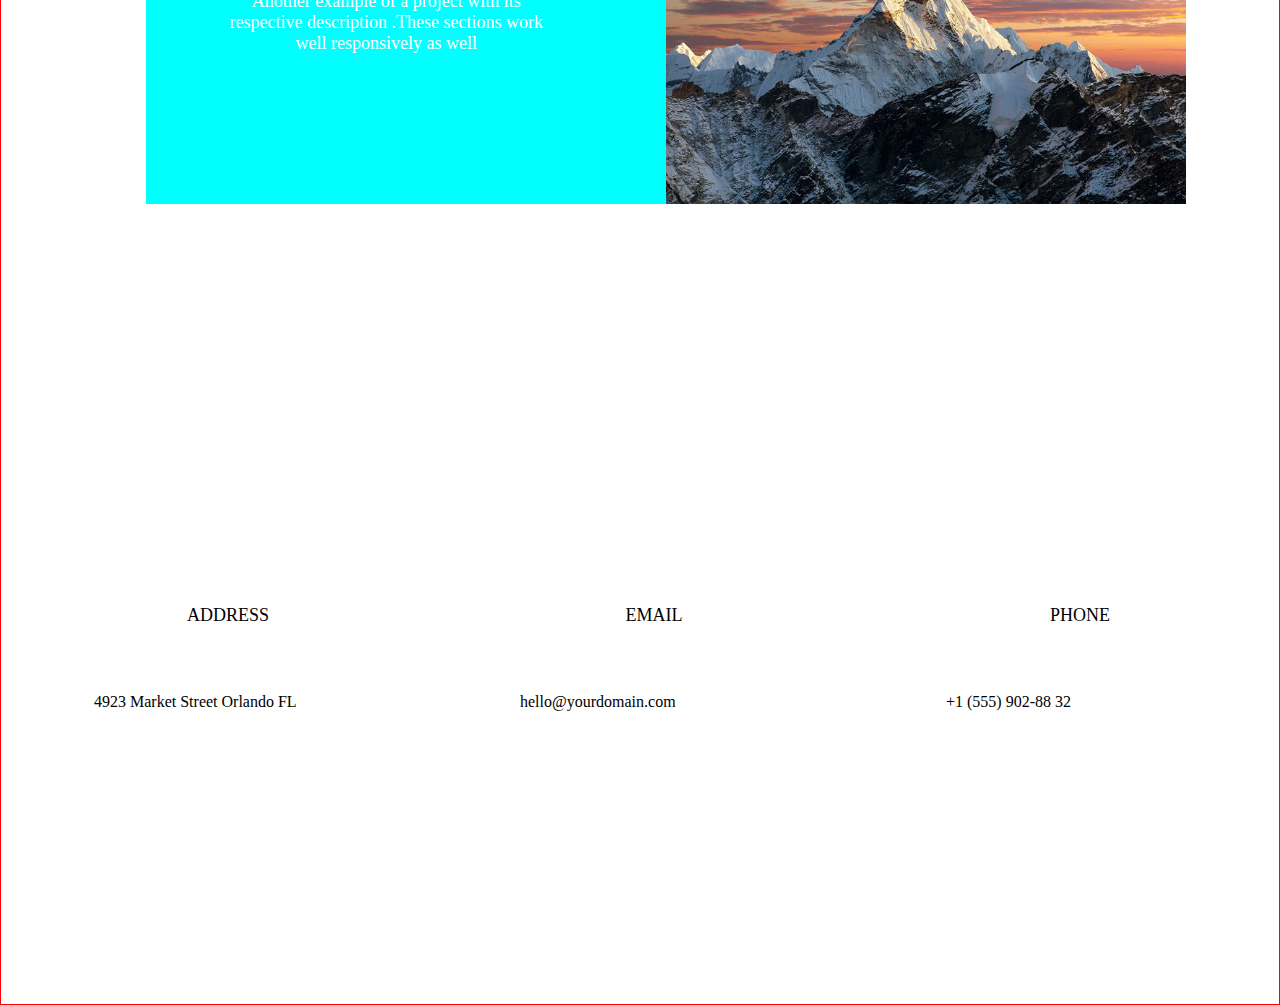
<file: 06-WebPage-Grayscale/bootstrap.html>
<!DOCTYPE html>
<html lang="en">
<head>
    <meta charset="UTF-8">
    <meta name="viewport" content="width=device-width, initial-scale=1.0">
    <title>Document</title>
    <link rel="stylesheet" href="./bootstrap.css">
    <link rel="stylesheet" href="https://cdnjs.cloudflare.com/ajax/libs/font-awesome/6.5.1/css/all.min.css"
     integrity="sha512-DTOQO9RWCH3ppGqcWaEA1BIZOC6xxalwEsw9c2QQeAIftl+Vegovlnee1c9QX4TctnWMn13TZye+giMm8e2LwA==" crossorigin="anonymous" referrerpolicy="no-referrer" />
</head>
<body>
    <div class="big-container">
    <div class="background">
        <header>
            <h2>Start Bootstrap</h2>
            <div>
                <a href="https://getbootstrap.com/docs/4.0/about/overview/">About</a>
                <a href="https://getbootstrap.com/docs/4.3/examples/">Projects</a>
                <a href="https://mdbootstrap.com/docs/b4/jquery/forms/contact/">Contact</a>
            </div>
            <div class="containers">
                <div class="container1">
                    <h1 class="title1">Built with Bootstrap 5</h1>
                    <p class="text">Grayscale is a free Bootstrap theme created by Start Bootstrap.It can be yours right now,simply download the template on the <a href="https://bootstrapstudio.io/docs/previewing.html" id="link">the preview page </a>.The theme is open source,and you can use it for any purpose,personal or commercial.</p>
                </div>
        </header>
            </div>
        <div class="containers">
            <div class="container1">
                <h1 class="title1">Built with Bootstrap 5</h1>
                <p class="text">Grayscale is a free Bootstrap theme created by Start Bootstrap.It can be yours right now,simply download the template on the <a href="https://bootstrapstudio.io/docs/previewing.html" id="link">the preview page </a>.The theme is open source,and you can use it for any purpose,personal or commercial.</p>
            </div>
        
    </div>
    <br/>
    <div>
    <div class="container2">
    <div class="left-path">
        <img src="./mountain.jpg" class="mountain">
    </div>
    <div class="right-path">
        <h3 class="title3">Shorelina</h3>
        <p class="text1">
            Gryscale is open source and MIT licensed.This means you can use it for any project -even commercial projects!Download it , customize it,and publish your website!
        </p>
    </div>
</div>
<div class="containers1">
<div class="container4">
    <img src="./pexels.jpg" class="pexels">
    <div class="card">
        <h2 id="misty" >Misty</h2>
        <p>An example of where you can put an image of a project, or anything else, along with a description.</p>
    </div>
</div>
<div class="container4">
    <div class="card">
        <h2 id="misty" >Mountains</h2>
        <p>Another example of a project with its respective description .These sections work well responsively as well</p>
    </div>
    <img src="./720.jpg" class="pexels">
</div>
</div>
<div class="background2">
   <div class="box1">
    <i class="fa-solid fa-location-dot" id="icon1"></i>
    <p id="cardp">ADDRESS</p>
    <span>4923 Market Street Orlando FL</span>
</div>
   <div class=box2>
    <i id="icon1" class="fa-solid fa-square-envelope"></i>
    <p id="cardp">  EMAIL</p>
    <span id="email">hello@yourdomain.com</span>
   </div>
   <div class="box3">
    <i id="icon1" class="fa-solid fa-phone"></i>
    <p id="cardp">PHONE</p>
    <span id="tel">+1 (555) 902-88 32</span>
    </div>
</div>
<div class="icons">
    <i id="in" class="fa-brands fa-twitter"></i>
    <i id="in" class="fa-brands fa-facebook"></i>
    <i id="in" class="fa-brands fa-github"></i>
   </div>
</body>
</html>
</file>
<file: 07-UnibankOnlineServicesPage/style.css>
*{
    margin:0;
    padding:0;
    box-sizing:border-box;
}
body{
    background-color:black;
}
header{
    height:80px;
}
.icon{
    width:30px;
    height:30px;
    background-color: brown;
}
a{
    font-weight:bold;
    font-size:16px;
    color:white;
    margin-left:12px;
}
.part1
.part2{
    display:flex;
    flex-direction:row;
    justify-content: space-around;
    align-items:center;
}
.private-button{
    color:brown;
    font-weight:bold;
    font-size:14px;
    border:2px solid brown;
    padding:8px 18px;
    background-color:black;
}
.corporate-button{
    color:white;
    font-weight:bold;
    font-size:14px;
    border:2px solid black;
    padding:8px 20px;
    background-color:black;
    border-radius:4px;
}
.sun{
    width:30px;
    height:30px;
    background-color:white;
    border-radius:3px;
}
.aze-button,
.rus-button{
   color:white;
   background-color:black;
   padding:4px 8px;
   border:1px solid white; 
}
.search{
    width:30px;
    height:30px;
    background-color: white;
    border-radius:3px;
}
.part{
    display:flex;
    flex-direction: row;
    justify-content: space-between;
}
p{
    font-weight:bold;
    font-size:18px;
    color:white;
    margin-top:15px;
}
.part3{
    display:flex;
    flex-direction:row;
    justify-content: start;
    gap:40px;
    width:80%;
    margin-left:10%;
}
h1{
    color:white;
    margin-left:60px;
}
.bank,
.computer,
.television,
.money,
.book{
    width:50px;
    height:60px;
    margin-left:140px;
    background-color :red;
    opacity:0.8;
}
.card1-title,
.card2-title,
.card3-title{
    color:white;
    text-align:center;
}
.card1-text,
.card2-text,
.card3-text,
.card4-text{
    font-size:18px;
    width:300px;
    font-weight:lighter;
    text-align: center;
}
.card1,
.card2,
.card3,
.card4,
.card5{
    width:340px;
    height:260px;
    border:none;
    display:flex;
    flex-direction: column;
    justify-content: center;
    justify-items: center;
    background-color: #1e1f21;
    border-radius:6px;
}
.cards1,
.cards2{
    display:flex;
    flex-direction:row;
    justify-content: start;
    margin-top:20px;
    width:80%;
    margin-left:10%;
    gap:20px;
}
.card4-title,
.card5-title{
    color:white;
    margin-left:50px;
}
h3{
    color:white;
}
#col1{
    font-weight: lighter;
    font-size:16px;
}
.items{
    width:80%;
    display:flex;
    flex-direction: row;
    justify-items: start;
    gap:50px;
    margin-left:10%;
    margin-top:70px;
}
i{
    height:24px;
    width:24px;
    border-radius:50%;
    background-color: white;
    object-fit:cover;
    object-position: center;
}
#icon2{
    background-color: yellow;
}
.icons{
    display:flex;
    flex-direction: row;
    justify-content: start;
    gap:20px;
    width:80%;
    margin-left:10%;
    margin-top:50px;
}
</file>
<file: 08-FlexBox/style.css>
*{  margin:0;
    padding:0;
    box-sizing:border-box;
}
body{
    background-color:rgba(177, 173, 173, 0.952);
    height:100vh;
}
.container-1{
    display:flex;
    flex-direction: row;
    background-color:black;
    width:34%;
    margin-top:40px;
    border:2px solid red;
}
.box{
    padding:14px 8px;
    border-radius:4px;
    color:white;
    font-weight:bold;
    font-size:28px;
}
.box-1{
    background-color: rgb(241, 30, 65);
}
.box-2{
    background-color: blueviolet;
}
.box-3{
    background-color: purple;
}
.box-4{
    background-color: rgb(20, 20, 250);
}
.box-5{
    background-color: aqua;
}
.box-6{
    background-color: rgb(3, 153, 3);
}
.box-7{
    background-color: yellowgreen;
}
.box-8{
    background-color: yellow;
}
.box-9{
    background-color: rgb(255, 153, 0);
}
.box-10{
    background-color: brown;
}
.container-2{
    display:flex;
    flex-direction: row;
    background-color: black;
    width:34%;
    justify-content: center;
    margin-top:40px;
    border:2px solid red;
}
.container-3{
    display:flex;
    flex-direction:row;
    background-color:black;
    width:34%;
    justify-content:end;
    margin-top:40px;
    border:2px solid red;
}
.container-4{
    display:flex;
    flex-direction:row;
    background-color:black;
    width:34%;
    justify-content: space-around;
    margin-top:40px;
    border:2px solid red;
}
.container-5{
    display:flex;
    flex-direction:row;
    background-color:black;
    width:34%;
    justify-content: space-between;
    margin-top:40px;
    border:2px solid red;
}
.container-6{
    display:flex;
    flex-direction:row;
    background-color: black;
    width:34%;
    justify-content: space-evenly;
    margin-top:40px;
    border:2px solid red;
}
.drawer{
    padding:80px 5px;
    border-radius:3px;
    color:white;
    font-weight:bold;
    font-size:26px;
}
.container-7{
    display:flex;
    flex-direction: row;
    background-color: black;
    width:34%;
    margin-top:40px;
    border:2px solid red;
}
.box-1{
    background-color: rgb(241, 30, 65);
}
.box-2{
    background-color: blueviolet;
}
.box-3{
    background-color: purple;
}
.box-4{
    background-color: rgb(20, 20, 250);
}
.box-5{
    background-color: aqua;
}
.box-6{
    background-color: rgb(3, 153, 3);
}
.box-7{
    background-color: yellowgreen;
}
.box-8{
    background-color: yellow;
}
.box-9{
    background-color: rgb(255, 153, 0);
}
.box-10{
    background-color: brown;
}
.cabinet{
    padding:20px 4px;
    height:80px;
    border-radius:3px;
    color:white;
    font-weight:bold;
    font-size:26px;
}
.box1{
    background-color: rgb(241, 30, 65);
}
.box2{
    background-color: blueviolet;
}
.box3{
    background-color: purple;
}
.box4{
    background-color: rgb(20, 20, 250);
    font-size:44px;
}
.box5{
    background-color: aqua;
}
.box6{
    background-color: rgb(3, 153, 3);
}
.box7{
    background-color: yellowgreen;
}
.box8{
    background-color: yellow;
}
.box9{
    background-color: rgb(255, 153, 0);
}
.box10{
    background-color: brown;
}
.container-8{
    display:flex;
    flex-direction: row;
    width:34%;
    height:200px;
    background-color: black;
    margin-top:40px;
    border:2px solid red;
    
}
.container-9{
   display:flex;
   flex-direction: row;
   align-items: flex-start;
   width:34%;
   height:200px;
   background-color:black;
   border:2px solid red;
   margin-top:18px;
}
.card1,
.card2,
.card6,
.card9,
.card10{
    padding:14px 10px;
    color:white;
    font-size:20px;
    font-weight:bold;
    height:40px;
}
.card4{
    font-weight:bold;
    font-size:16px;
    color:white;
    height:60px;
    padding:14px 10px;
}
.card3,
.card7{
    padding:9px 5px;
    color:white;
    font-size:16px;
    font-weight:bold;
    height:30px;
}
.card5{
    font-weight:bold;
    font-size:34px;
    padding:20px 16px;
    color:white;
    height:64px;
}
.card8{
    font-weight:bold;
    font-size:40px;
    padding:40px 24px;
    color:white;
    height:100px;
}
.card-1{
    background-color: rgb(241, 30, 65);
}
.card-2{
    background-color: blueviolet;
}
.card-3{
    background-color: purple;
}
.card-4{
    background-color: rgb(20, 20, 250);
    font-size:44px;
}
.card-5{
    background-color: aqua;
}
.card-6{
    background-color: rgb(3, 153, 3);
}
.card-7{
    background-color: yellowgreen;
}
.card-8{
    background-color: yellow;
}
.card-9{
    background-color: rgb(255, 153, 0);
}
.card-10{
    background-color: brown;
}
.container-10{
    height:200px;
    width:34%;
    display:flex;
    flex-direction: row;
    justify-content: flex-start;
    background-color: black;
    margin-top:40px;
    border:2px solid red;
}
.box{
    padding:14px 8px;
    border-radius:4px;
    color:white;
    font-weight:bold;
    font-size:28px;
    height:60px;
}
.box-1{
    background-color: rgb(241, 30, 65);
}
.box-2{
    background-color: blueviolet;
}
.box-3{
    background-color: purple;
}
.box-4{
    background-color: rgb(20, 20, 250);
}
.box-5{
    background-color: aqua;
}
.box-6{
    background-color: rgb(3, 153, 3);
}
.box-7{
    background-color: yellowgreen;
}
.box-8{
    background-color: yellow;
}
.box-9{
    background-color: rgb(255, 153, 0);
}
.box-10{
    background-color: brown;
}
.container-11{
    height:200px;
    width:34%;
    display:flex;
    flex-direction: row;
    justify-content: flex-start;
    align-items: center;
    background-color: black;
    margin-top:40px;
    border:2px solid red;
}
.box{
    padding:14px 8px;
    border-radius:4px;
    color:white;
    font-weight:bold;
    font-size:28px;
    height:60px;
}
.box-1{
    background-color: rgb(241, 30, 65);
}
.box-2{
    background-color: blueviolet;
}
.box-3{
    background-color: purple;
}
.box-4{
    background-color: rgb(20, 20, 250);
}
.box-5{
    background-color: aqua;
}
.box-6{
    background-color: rgb(3, 153, 3);
}
.box-7{
    background-color: yellowgreen;
}
.box-8{
    background-color: yellow;
}
.box-9{
    background-color: rgb(255, 153, 0);
}
.box-10{
    background-color: brown;
}
.container-12{
    height:200px;
    width:34%;
    display:flex;
    flex-direction: row;
    justify-content: flex-start;
    align-items:flex-end;
    background-color: black;
    margin-top:40px;
    border:2px solid red;
}
.box{
    padding:14px 8px;
    border-radius:4px;
    color:white;
    font-weight:bold;
    font-size:28px;
    height:60px;
}
.box-1{
    background-color: rgb(241, 30, 65);
}
.box-2{
    background-color: blueviolet;
}
.box-3{
    background-color: purple;
}
.box-4{
    background-color: rgb(20, 20, 250);
}
.box-5{
    background-color: aqua;
}
.box-6{
    background-color: rgb(3, 153, 3);
}
.box-7{
    background-color: yellowgreen;
}
.box-8{
    background-color: yellow;
}
.box-9{
    background-color: rgb(255, 153, 0);
}
.box-10{
    background-color: brown;
}
.container-13{
    display:flex;
    flex-direction: row;
    background-color: black;
    width:34%;
    margin-top:40px;
    border:2px solid red;
}
.box-1{
    background-color: rgb(241, 30, 65);
}
.box-2{
    background-color: blueviolet;
}
.box-3{
    background-color: purple;
}
.box-4{
    background-color: rgb(20, 20, 250);
}
.box-5{
    background-color: aqua;
}
.box-6{
    background-color: rgb(3, 153, 3);
}
.box-7{
    background-color: yellowgreen;
}
.box-8{
    background-color: yellow;
}
.box-9{
    background-color: rgb(255, 153, 0);
}
.box-10{
    background-color: brown;
}
.drawer{
    padding:80px 5px;
    border-radius:3px;
    color:white;
    font-weight:bold;
    font-size:26px;
}
 .drawer-3{
    padding:14px 10px;
    border-radius: 1px;
    color:white;
    font-weight:bold;
    height:40px;
 }
 .container-14{
    display:flex;
    flex-direction: row;
    align-items: center;
    background-color: black;
    width:34%;
    margin-top:40px;
    border:2px solid red;
}
.box-1{
    background-color: rgb(241, 30, 65);
}
.box-2{
    background-color: blueviolet;
}
.box-3{
    background-color: purple;
}
.box-4{
    background-color: rgb(20, 20, 250);
}
.box-5{
    background-color: aqua;
}
.box-6{
    background-color: rgb(3, 153, 3);
}
.box-7{
    background-color: yellowgreen;
}
.box-8{
    background-color: yellow;
}
.box-9{
    background-color: rgb(255, 153, 0);
}
.box-10{
    background-color: brown;
}
.drawer{
    padding:80px 5px;
    border-radius:3px;
    color:white;
    font-weight:bold;
    font-size:26px;
}
 .drawer-3{
    padding:14px 10px;
    border-radius: 1px;
    color:white;
    font-weight:bold;
    height:40px;
 }
 .container-15{
    display:flex;
    flex-direction: row;
    align-items:flex-end;
    background-color: black;
    width:34%;
    margin-top:40px;
    border:2px solid red;
}
.box-1{
    background-color: rgb(241, 30, 65);
}
.box-2{
    background-color: blueviolet;
}
.box-3{
    background-color: purple;
}
.box-4{
    background-color: rgb(20, 20, 250);
}
.box-5{
    background-color: aqua;
}
.box-6{
    background-color: rgb(3, 153, 3);
}
.box-7{
    background-color: yellowgreen;
}
.box-8{
    background-color: yellow;
}
.box-9{
    background-color: rgb(255, 153, 0);
}
.box-10{
    background-color: brown;
}
.drawer{
    padding:80px 5px;
    border-radius:3px;
    color:white;
    font-weight:bold;
    font-size:26px;
}
 .drawer-3{
    padding:14px 10px;
    border-radius: 1px;
    color:white;
    font-weight:bold;
    height:40px;
 }
 .container-11{
    height:200px;
    width:34%;
    display:flex;
    flex-direction: row;
    justify-content: flex-start;
    align-items: center;
    background-color: black;
    margin-top:40px;
    border:2px solid red;
}
.box{
    padding:14px 8px;
    border-radius:4px;
    color:white;
    font-weight:bold;
    font-size:28px;
    height:60px;
}
.box-1{
    background-color: rgb(241, 30, 65);
}
.box-2{
    background-color: blueviolet;
}
.box-3{
    background-color: purple;
}
.box-4{
    background-color: rgb(20, 20, 250);
}
.box-5{
    background-color: aqua;
}
.box-6{
    background-color: rgb(3, 153, 3);
}
.box-7{
    background-color: yellowgreen;
}
.box-8{
    background-color: yellow;
}
.box-9{
    background-color: rgb(255, 153, 0);
}
.box-10{
    background-color: brown;
}.container-16{
    height:200px;
    width:34%;
    display:flex;
    flex-direction: row;
    justify-content: flex-start;
    align-items: center;
    background-color: black;
    margin-top:40px;
    border:2px solid red;
}
.box{
    padding:14px 8px;
    border-radius:4px;
    color:white;
    font-weight:bold;
    font-size:28px;
    height:60px;
}
.page{
    border-radius:4px;
    color:white;
    font-weight:bold;
    font-size:28px;
    padding:84px 10px;
    text-align:center;
}
.box-1{
    background-color: rgb(241, 30, 65);
}
.box-2{
    background-color: blueviolet;
}
.box-3{
    background-color: purple;
}
.box-4{
    background-color: rgb(20, 20, 250);
}
.box-5{
    background-color: aqua;
}
.box-6{
    background-color: rgb(3, 153, 3);
}
.box-7{
    background-color: yellowgreen;
}
.box-8{
    background-color: yellow;
}
.box-9{
    background-color: rgb(255, 153, 0);
}
.box-10{
    background-color: brown;
}
.drawer{
    padding:80px 5px;
    border-radius:3px;
    color:white;
    font-weight:bold;
    font-size:26px;
}
.container-17{
    display:flex;
    flex-direction: row;
    background-color: black;
    width:34%;
    margin-top:40px;
    border:2px solid red;
}
.box-1{
    background-color: rgb(241, 30, 65);
}
.box-2{
    background-color: blueviolet;
}
.box-3{
    background-color: purple;
}
.box-4{
    background-color: rgb(20, 20, 250);
}
.box-5{
    background-color: aqua;
}
.box-6{
    background-color: rgb(3, 153, 3);
}
.box-7{
    background-color: yellowgreen;
}
.box-8{
    background-color: yellow;
}
.box-9{
    background-color: rgb(255, 153, 0);
}
.box-10{
    background-color: brown;
}
.box{
    padding:14px 8px;
    border-radius:4px;
    color:white;
    font-weight:bold;
    font-size:28px;
}
.drawer-3{
    padding:11px 10 px;
    border-radius:1px;
    color:white;
    font-weight:bold;
    height:22px;
}
.drawer4{
    padding:25px 15px;
    font-weight:bold;
    font-size:27px;
    height:50px;
    color:white;
}
.drawer5{
    padding:15px 8px;
    color:white;
    font-weight:bold;
    height:30px;
}
.container{
    display:flex;
    flex-direction: column;
    align-items: center;
}
.container-18{
  display:flex;
  flex-direction:row;
  width:34%;
  height:300px;
  border:2px solid red;
  background-color: black;
  justify-content: flex;
  margin-top:30px;
}
#row1,
#row2,
#row3{
    display:flex;
    flex-direction:column;
    width:34%;
    height:70px;
}
.square{
    padding:10px 30px;
    color:white;
    font-weight:bold;
    font-size:20px;
    height:70px;
}
.square-1{
    background-color: rgb(241, 30, 65);
}
.square-2{
    background-color: blueviolet;
}
.square-3{
    background-color: purple;
}
.square-4{
    background-color: rgb(20, 20, 250);
}
.square-5{
    background-color: aqua;
}
.square-6{
    background-color: rgb(3, 153, 3);
}
.square-7{
    background-color: yellowgreen;
}
.square-8{
    background-color: yellow;
}
.square-9{
    background-color: rgb(255, 153, 0);
}
.square-10{
    background-color: brown;
}
.container-19{
    display:flex;
    flex-direction:row;
    align-items: center;
    width:34%;
    height:360px;
    border:2px solid red;
    background-color: black;
    margin-top:30px;
  }
  #row1,
  #row2,
  #row3{
      display:flex;
      flex-direction:column;
      width:34%;
      height:70px;
  }
  .square{
      padding:10px 30px;
      color:white;
      font-weight:bold;
      font-size:20px;
      height:70px;
  }
  .square-1{
      background-color: rgb(241, 30, 65);
  }
  .square-2{
      background-color: blueviolet;
  }
  .square-3{
      background-color: purple;
  }
  .square-4{
      background-color: rgb(20, 20, 250);
  }
  .square-5{
      background-color: aqua;
  }
  .square-6{
      background-color: rgb(3, 153, 3);
  }
  .square-7{
      background-color: yellowgreen;
  }
  .square-8{
      background-color: yellow;
  }
  .square-9{
      background-color: rgb(255, 153, 0);
  }
  .square-10{
      background-color: brown;
  }
  .container-20{
    display:flex;
    flex-direction:row;
    align-items:self-end;
    width:34%;
    height:360px;
    border:2px solid red;
    background-color: black;
    margin-top:30px;
  }
  #row1,
  #row2,
  #row3{
      display:flex;
      flex-direction:column;
      width:34%;
      height:70px;
  }
  .square{
      padding:10px 30px;
      color:white;
      font-weight:bold;
      font-size:20px;
      height:70px;
  }
  .square-1{
      background-color: rgb(241, 30, 65);
  }
  .square-2{
      background-color: blueviolet;
  }
  .square-3{
      background-color: purple;
  }
  .square-4{
      background-color: rgb(20, 20, 250);
  }
  .square-5{
      background-color: aqua;
  }
  .square-6{
      background-color: rgb(3, 153, 3);
  }
  .square-7{
      background-color: yellowgreen;
  }
  .square-8{
      background-color: yellow;
  }
  .square-9{
      background-color: rgb(255, 153, 0);
  }
  .square-10{
      background-color: brown;
  }
</file>
<file: 03-CssSelectorsColorsBG/proyekt.css>
/*background-color-obyektin rəngini təyin edir*/
/*display -elementin inline və ya block olduğunu göstərir*/
/*width-uzunluğu təyin edir*/
/*height-hündürlüyü təyin edir*/
/*border-width-sərhədin qalınlığını göstərir*/
/*margin-xaricdən məsafəni təmin edir*/
/*padding -daxildən məsafəni təyin edir*/
/*font-weight-yazının qalınlığını və ya seyrəkliyini təmin edir*/
/*font-size-yazınin ölçüsünü təyin edir*/
/*border-color-sərhədin rəngini təyin edir*/
/*object-position-obyektin vəziyyətini(sol,sağ,mərkəz,yuxarı,aşağı)təyin edir*/
/*box-shadow -kölgəni təyin edir*/
/*object-fit-şəklin konteyeri hansı formada doldurduğunu göstərir*/
.green-circule,
.red-square{
    display:inline-block;
}
.red-square{
background-color:red;
width:80px;
height:80px;
margin-right:9px;
}
.green-circule{
background-color:green;
width:84px;
border-radius:42px;
height:84px;
}
.card{
border-width:1px;
border-style:solid;
border-color:rgb(150,150,150);
width:300px;
padding-left:15px;
padding-bottom:20px;
}
.title{
font-size:16px;
color:black;
}
.information{
width:330px;
height:100px;
background-color:black;
}
.information-title{
font-size:18px;
font-weight:bold;
color:white;
padding-left:6px;
padding-top:12px;
}
.information-sentence{
font-size:14px;
color:white;
width:300px;
padding-left:6px;
}
.box{
width:360px; 
box-shadow:5px 5px 10px rgba(0,0,0,0.6);
border-radius:20px;
}
.flower-picture{
width:40px;
height:40px;
border-radius:20px;
object-fit:cover;
object-position:center;
display:inline-block;
vertical-align:bottom;
margin-right:6px;
}
.box-sentence{
font-size:14px;
color:black;
display:inline-block;
margin-right:80px;
}
.tweet-button{
background-color:blue;
color:white;
font-weight:bold;
font-size:14px;
width:80px;
height:26px;
border:none;
border-radius:13px;
}
.my-design{
width:120px;
height:180px;
border-width:1px;
border-style:solid;
box-shadow:5px 5px 10px rgba(0,0,0,0.15);
border-color:rgb(96,96,96);
display:inline-block;
}
.ocean-picture,
.profile-frends,
.video-author{
margin-top:2px;
margin-bottom:2px;
}
.ocean-picture{
height:96px;
width:96px;
object-fit:cover;
margin-left:12px;
}
.video-author{
margin-left:12px;
font-weight:bold;
font-weight:16px;
}
.profile-frends{
margin-left:12px;
font-size:16px;
}
.design-button{
background-color:blue;
color:white;
font-size:14px;
padding-right:16px;
padding-left:16px;
margin-left:26px;
padding-top:4px;
padding-bottom:4px;
border:none;
border-radius:4px;
margin-top:6px;
margin-left:12px;
} 
.favorite-design{
width:120px;
height:180px;
border-width:1px;
border-style:solid;
box-shadow:5px 5px 10px rgba(0,0,0,0.15);
border-color:rgb(96,96,96);
display:inline-block;
vertical-align:bottom;
}
.sky-picture,
.profile-author,
.gülnur-friends,
.profile-button{
margin-top:0;
margin-bottom:0; 
}
.sky-picture{
height:96px;
width:96px;
object-fit:cover;
margin-left:12px;
margin-top:2px;
} 
.profile-author{
margin-left:12px;
font-weight:bold;
font-size:16px; 
margin-top:2px;
}
.gülnur-friends{
margin-left:12px;
font-size:16px;
margin-top:2px;
margin-bottom:10px;
}
.profile-button{
background-color:blue;
color:white;
font-size:14px;
padding-right:16px;
padding-left:16px;
padding-top:4px;
padding-bottom:4px;
border:none;
border-radius:4px;
margin-left:12px;
}
.beautiful-design{
width:120px;
height:180px;
border-width:1px;
border-style:solid;
box-shadow:5px 5px 10px rgba(0,0,0,0.15);
border-color:rgb(96,96,96);
display:inline-block;  
}
.lake-picture,
.fidan-profile,
.fidan-friends,
.profile-button{
margin-top:0;
margin-bottom:0 ; 
}

.lake-picture{
height:96px;
width:96px;
object-fit:cover;
margin-left:12px;
margin-top:2px;  
}
.fidan-profile{
margin-left:12px;
font-weight:bold;
font-size:16px; 
margin-top:2px; 
}
.fidan-friends{
margin-left:12px;
font-size:16px;
margin-top:2px;
margin-bottom:10px;
}
.profile-button{
background-color:blue;
color:white;
font-size:14px;
padding-right:16px;
padding-left:16px;
padding-top:4px;
padding-bottom:4px;
border:none;
border-radius:4px;
margin-left:12px;
}
</file>
<file: 04-WebPageWithHtmlCss/background.css>
.background1{
    width:100%;
    height:720px;
    background: url("https://lh3.googleusercontent.com/drive-storage/AJQWtBMC-wTE8Jphrp1M_5zH0_27Gl0Swp4hg29kdvgxF1N6bhPsL0xoeSrGzdZzZyUL5LXBV4xJKRiJd9joQUsNjVd-_-V20K8jfr55GEPemQ=w1349-h641");
    background-size:cover;
    background-attachment:fixed;
    border:2px solid red;

}
.headding1{
    color:white;
    margin-left:500px;
    margin-top:350px;
}
.background2{
    width:100%;
    height:720px;
    background:url("https://lh3.googleusercontent.com/drive-storage/AJQWtBMC-wTE8Jphrp1M_5zH0_27Gl0Swp4hg29kdvgxF1N6bhPsL0xoeSrGzdZzZyUL5LXBV4xJKRiJd9joQUsNjVd-_-V20K8jfr55GEPemQ=w1349-h641");
    background-size:cover;
    background-attachment:fixed;
    opacity:0.6;
    border:2px solid red;
}
.headding2{
    color:white;
    margin-left:500px;
    margin-top:350px;
}
.background3{
    background:url("https://lh3.googleusercontent.com/drive-storage/AJQWtBNelK3SV_FgntwWrlomcZF9Qt2m6QNff_o2iu6h-wsh9G-AwMQBKwRDxy0Acb2_53pHbvYFtcojz9L1Op-qGSjQpRe93ZGEk1D2F_mRcg=w1349-h641");
    height:100vh;
    background-size:cover;
    background-repeat:no-repeat;
    background-position:center;
    border:2px solid red;
}
.headding3{
    color:white;
    margin-left:500px;
    margin-top:350px;
}
.background4{
    background:linear-gradient(yellow ,#ff99cc,red);
    height:100vh;
    background-size:cover;
    background-repeat:no-repeat;
    border:2px solid red;
}
</file>
<file: 05-TaskWithPosition/lorem.css>
*{
    margin:0;
    padding:0;
}
body{
    background-color: rgb(255, 136, 0);
    position:absolute;
}
.box-1{
    width:800px;
    height:400px;
    background-color:white;
    border:1px solid white;
    border-radius:22px;
    position:relative;
    left:300px;
    top:120px;
}
.box-2{
    width:340px;
    height:280px;
    background-color:rgb(236, 52, 52);
    border:1px solid rgb(236,52,52);
    position:relative;
    bottom:230px;
    left:100px;
    border-radius:14px;
}
.time{
    margin-left:350px;
    top:100px;
    color:gray;
    position:relative;
    font-weight:bold;
    font-size:14px;
}
h2{
    position:relative;
    margin-left:350px;
    top:110px;
}
.lorem{
    position:relative;
    width:340px;
    left:350px;
    bottom:100px;
    top:120px;
    font-weight:bold;
    font-size:14px;
    color:rgb(96,96,96);
    
}
.read-more{
    margin-left:360px;
    position:relative;
    top:130px;
    background-color:orange;
    padding:10px 30px;
    border:none;
    border-radius:18px;
    color:white;
    font-weight:bold;
    font-size:14px;
}
#button{
    text-decoration:none;
    color:white;
}
</file>
<file: 05-TaskWithPosition/position.css>
*{
    margin:0;
}
body{
background-color: aqua;
}
.background1{
    width:300px;
    height:350px;
    background:url(./instagram.jpg);
    background-size:cover;
    margin-left:500px;
    margin-top:140px;
    border:4px solid grey;
    position:relative;
}
p{
    color:white;
    font-weight:bold;
    font-size:24px;
    margin-left:65px;
    margin-top:240px;
    margin-bottom:12px;
}
#facebook{
    color:white;
    margin-left:90px;
}
#twitter{
    color:white;
    margin-left:8px;
}
#instagram{
    color:white;
    margin-left:8px;
}
#youtube{
    color:white;
    margin-left:8px;
}
#caret-down{
    color:white;
    margin-left:640px;
    position:absolute;
}
.cancel-button{
    border:none;
    background-color:white;
    color:blue;
    font-weight:bold;
    padding-right:70px;
    padding-left:70px;
    border:none;
    border-radius:18px;
    padding-top:6px;
    padding-bottom:6px;
    margin-left:560px;
    margin-top:12px;
}
</file>
<file: 05-TaskWithPosition/position1.css>
*{
    margin:0;
}
.main{
    width:80%;
    height:100vh;
    border:1px solid black;
    margin-left:85px;
}
.background1{
    width:40%;
    height:450px;
    background:url(./flower_girls_dresses.jpg) ;
    background-size:cover;
    margin-top:20px;
    margin-left:340px;
}
p{
    color:black;
    margin-top:70px;
    border:1px solid white;
    background-color:white;
    height:15px;
    width:120px;
    padding-left:30px;
}
.box{
    padding-top:300px;
    
}
.date{
    color:rgb(96,96,96);
    margin-left:340px;
}
.sentence{
    width:350px;
    font-size:26px;
    margin-left:310px;
    margin-top:12px;
}
</file>
